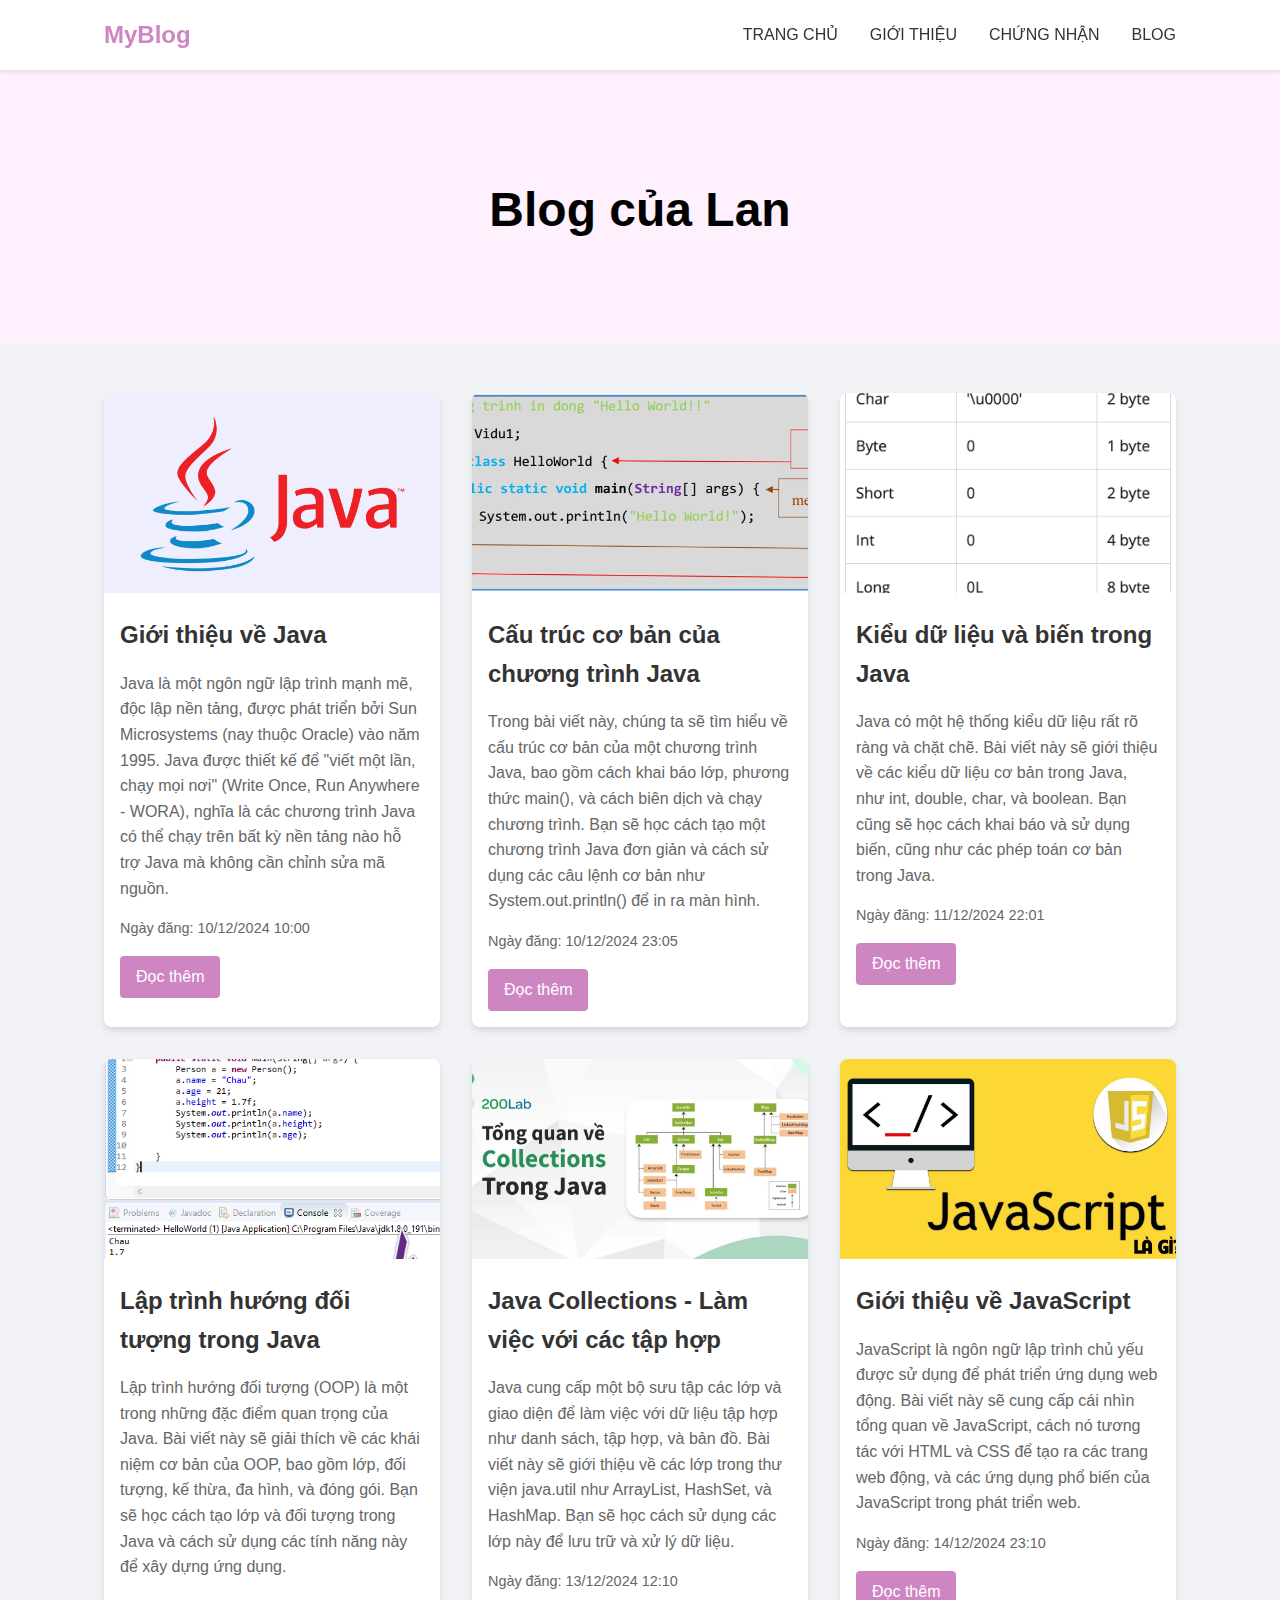
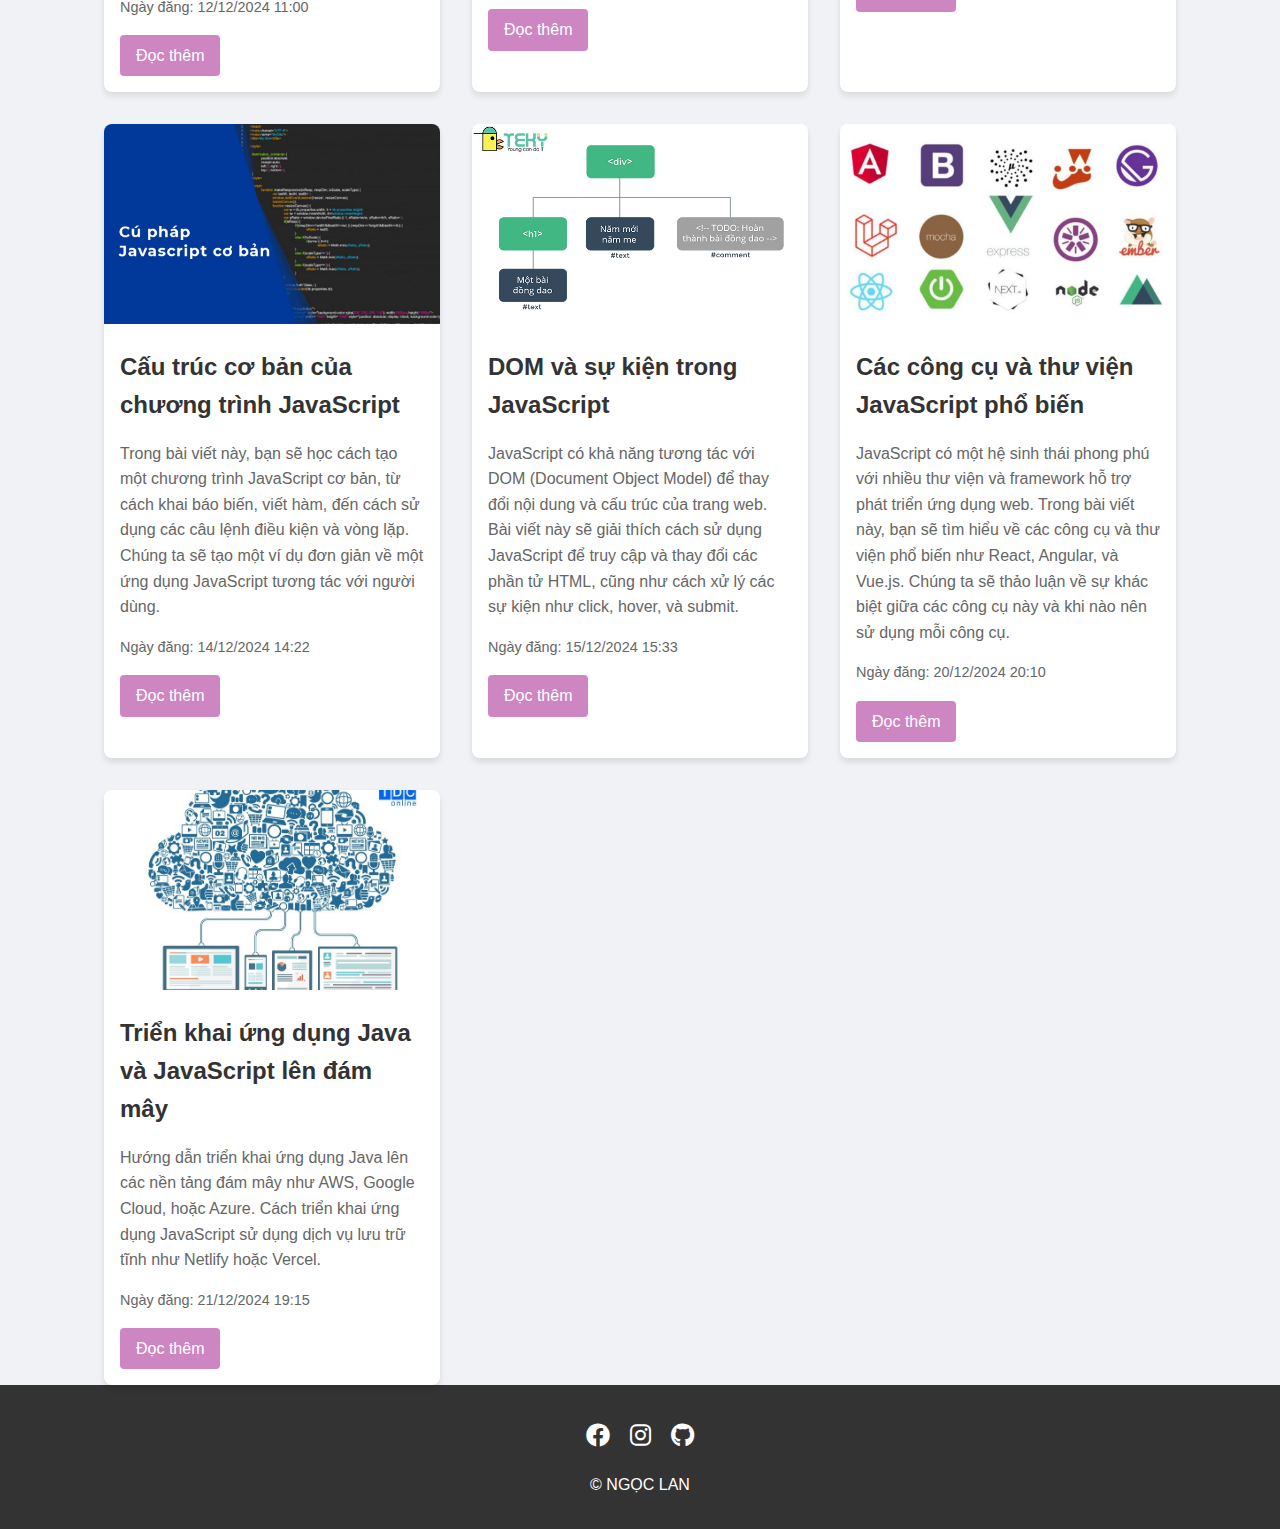
<file: blog.html>
<!DOCTYPE html>
<html lang="vi">
<head>
    <meta charset="UTF-8">
    <meta name="viewport" content="width=device-width, initial-scale=1.0">
    <meta name="description" content="Blog chia sẻ kiến thức và kinh nghiệm về lập trình của Võ Hồng Phát.">
    <meta name="keywords" content="Blog lập trình, HTML, CSS, JavaScript, React, Node.js, Git, TypeScript, Responsive Design">
    <title>NGỌC LAN - BLOG</title>
    <link rel="stylesheet" href="./style.css">
    <link rel="stylesheet" href="https://cdnjs.cloudflare.com/ajax/libs/font-awesome/6.0.0-beta3/css/all.min.css">
</head>
<body>
    <header>
        <nav>
            <div class="logo">MyBlog</div>
            <ul>
                <li><a href="index.html">TRANG CHỦ</a></li>
                <li><a href="#about">GIỚI THIỆU</a></li>
                <li><a href="#courses">CHỨNG NHẬN</a></li>
                <li><a href="blog.html">BLOG</a></li>
            </ul>
        </nav>
        
    </header>
    

    <main>
         
        <section class="blog-hero">
            <h1>Blog của Lan</h1>
        </section>
 <!-- Bài viết1-->
        <section class="blog-posts">
            <article class="blog-post">
                <img src="./img/blob-1600511467219@1280x720.jpg" alt="JavaScript Cơ Bản">
                <h2>Giới thiệu về Java</h2>
                <p>Java là một ngôn ngữ lập trình mạnh mẽ, độc lập nền tảng, được phát triển bởi Sun Microsystems (nay thuộc Oracle) vào năm 1995. Java được thiết kế để "viết một lần, chạy mọi nơi" (Write Once, Run Anywhere - WORA), nghĩa là các chương trình Java có thể chạy trên bất kỳ nền tảng nào hỗ trợ Java mà không cần chỉnh sửa mã nguồn.</p>
                <span class="post-date">Ngày đăng: <time datetime="2024-12-31T10:00">10/12/2024 10:00</time></span>

                <a href="gioithieujava_page.html" class="read-more">Đọc thêm</a>
               

            </article>
             <!-- Bài viết2-->

            <article class="blog-post">
                <img src="./img/mot-chuong-trinh-viet-bang-java.jpg" alt="React.js">
                <h2>Cấu trúc cơ bản của chương trình Java</h2>
                <p>Trong bài viết này, chúng ta sẽ tìm hiểu về cấu trúc cơ bản của một chương trình Java, bao gồm cách khai báo lớp, phương thức main(), và cách biên dịch và chạy chương trình. Bạn sẽ học cách tạo một chương trình Java đơn giản và cách sử dụng các câu lệnh cơ bản như System.out.println() để in ra màn hình.</p>
                <span class="post-date">Ngày đăng: <time datetime="2024-12-31T10:00">10/12/2024 23:05</time></span>

                <a href="cautruccoban_page.html" class="read-more">Đọc thêm</a>
            </article>
             <!-- Bài viết3-->

            <article class="blog-post">
                <img src="./img/Ảnh màn hình 2024-12-18 lúc 21.46.31.png" alt="CSS Flexbox">
                <h2>Kiểu dữ liệu và biến trong Java</h2>
                <p>Java có một hệ thống kiểu dữ liệu rất rõ ràng và chặt chẽ. Bài viết này sẽ giới thiệu về các kiểu dữ liệu cơ bản trong Java, như int, double, char, và boolean. Bạn cũng sẽ học cách khai báo và sử dụng biến, cũng như các phép toán cơ bản trong Java.</p>
                <span class="post-date">Ngày đăng: <time datetime="2024-12-31T10:00">11/12/2024 22:01</time></span>

                <a href="kieudl.html" class="read-more">Đọc thêm</a>
            </article>
             <!-- Bài viết4-->

            <article class="blog-post">
                <img src="./img/5_Lập trình hướng đối tượng trong Java_Howkteam_com.png" alt="Node.js">
                <h2>Lập trình hướng đối tượng trong Java</h2>
                <p>Lập trình hướng đối tượng (OOP) là một trong những đặc điểm quan trọng của Java. Bài viết này sẽ giải thích về các khái niệm cơ bản của OOP, bao gồm lớp, đối tượng, kế thừa, đa hình, và đóng gói. Bạn sẽ học cách tạo lớp và đối tượng trong Java và cách sử dụng các tính năng này để xây dựng ứng dụng.</p>
                <span class="post-date">Ngày đăng: <time datetime="2024-12-31T10:00">12/12/2024 11:00</time></span>

                <a href="lthdt_page.html" class="read-more">Đọc thêm</a>
            </article>
             <!-- Bài viết5-->

            <article class="blog-post">
                <img src="./img/Blog5.webp" alt="Git">
                <h2>Java Collections - Làm việc với các tập hợp</h2>
                <p>Java cung cấp một bộ sưu tập các lớp và giao diện để làm việc với dữ liệu tập hợp như danh sách, tập hợp, và bản đồ. Bài viết này sẽ giới thiệu về các lớp trong thư viện java.util như ArrayList, HashSet, và HashMap. Bạn sẽ học cách sử dụng các lớp này để lưu trữ và xử lý dữ liệu.</p>
                <span class="post-date">Ngày đăng: <time datetime="2024-12-31T10:00">13/12/2024 12:10</time></span>

                <a href="javacolecc_page.html" class="read-more">Đọc thêm</a>
            </article>
             <!-- Bài viết6-->

            <article class="blog-post">
                <img src="./img/Java-Script-4.jpg" alt="TypeScript">
                <h2>Giới thiệu về JavaScript</h2>
                <p>JavaScript là ngôn ngữ lập trình chủ yếu được sử dụng để phát triển ứng dụng web động. Bài viết này sẽ cung cấp cái nhìn tổng quan về JavaScript, cách nó tương tác với HTML và CSS để tạo ra các trang web động, và các ứng dụng phổ biến của JavaScript trong phát triển web.</p>
                <span class="post-date">Ngày đăng: <time datetime="2024-12-31T10:00">14/12/2024 23:10</time></span>

                <a href="javscrip_page.html" class="read-more">Đọc thêm</a>
            </article>
             <!-- Bài viết7-->

            <article class="blog-post">
                <img src="./img/cu-phap-javascript-co-ban.webp" alt="Responsive Design">
                <h2>Cấu trúc cơ bản của chương trình JavaScript</h2>
                <p>Trong bài viết này, bạn sẽ học cách tạo một chương trình JavaScript cơ bản, từ cách khai báo biến, viết hàm, đến cách sử dụng các câu lệnh điều kiện và vòng lặp. Chúng ta sẽ tạo một ví dụ đơn giản về một ứng dụng JavaScript tương tác với người dùng.</p>
                <span class="post-date">Ngày đăng: <time datetime="2024-12-31T10:00">14/12/2024 14:22</time></span>

                <a href="ctcb_javascrip_page.html" class="read-more">Đọc thêm</a>
            </article>
             <!-- Bài viết8-->

            <article class="blog-post">
                <img src="./img/cau-truc-ben-trong-javascript.jpg" alt="Web Performance">
                <h2>DOM và sự kiện trong JavaScript</h2>
                <p>JavaScript có khả năng tương tác với DOM (Document Object Model) để thay đổi nội dung và cấu trúc của trang web. Bài viết này sẽ giải thích cách sử dụng JavaScript để truy cập và thay đổi các phần tử HTML, cũng như cách xử lý các sự kiện như click, hover, và submit.</p>
                <span class="post-date">Ngày đăng: <time datetime="2024-12-31T10:00">15/12/2024 15:33</time></span>

                <a href="dom_page.html" class="read-more">Đọc thêm</a>
            </article>
             <!-- Bài viết9-->

            <article class="blog-post">
                <img src="./img/2024_2_1_638424203547654643_javascript-framework.jpg" alt="Web Security">
                <h2>Các công cụ và thư viện JavaScript phổ biến</h2>
                <p>JavaScript có một hệ sinh thái phong phú với nhiều thư viện và framework hỗ trợ phát triển ứng dụng web. Trong bài viết này, bạn sẽ tìm hiểu về các công cụ và thư viện phổ biến như React, Angular, và Vue.js. Chúng ta sẽ thảo luận về sự khác biệt giữa các công cụ này và khi nào nên sử dụng mỗi công cụ.</p>
                <span class="post-date">Ngày đăng: <time datetime="2024-12-31T10:00">20/12/2024 20:10</time></span>

                <a href="congcuvathuvien.html" class="read-more">Đọc thêm</a>
            </article>
             <!-- Bài viết10-->

            <article class="blog-post">
                <img src="./img/dammay.jpeg" alt="JavaScript Cơ Bản">
                <h2>Triển khai ứng dụng Java và JavaScript lên đám mây</h2>
                <p>Hướng dẫn triển khai ứng dụng Java lên các nền tảng đám mây như AWS, Google Cloud, hoặc Azure. Cách triển khai ứng dụng JavaScript sử dụng dịch vụ lưu trữ tĩnh như Netlify hoặc Vercel.</p>
                <span class="post-date">Ngày đăng: <time datetime="2024-12-31T10:00">21/12/2024 19:15</time></span>

                <a href="ungdung_page.html" class="read-more">Đọc thêm</a>
            </article>
           
        </section>
    </main>

    <footer>
        <div class="social-links">
            <a href="https://www.facebook.com/share/1MXTkwxeTt/?mibextid=wwXIfr/" target="_blank"><i class="fab fa-facebook"></i></a>
            <a href="https://www.instagram.com/ngoclllann?igsh=aGhtMjh5ZG91dzF4/" target="_blank"><i class="fab fa-instagram"></i></a>
            <a href="https://github.com/ngocllan" target="_blank"><i class="fab fa-github"></i></a>
        </div>
        <p>&copy; NGỌC LAN</p>
    </footer>
</file>
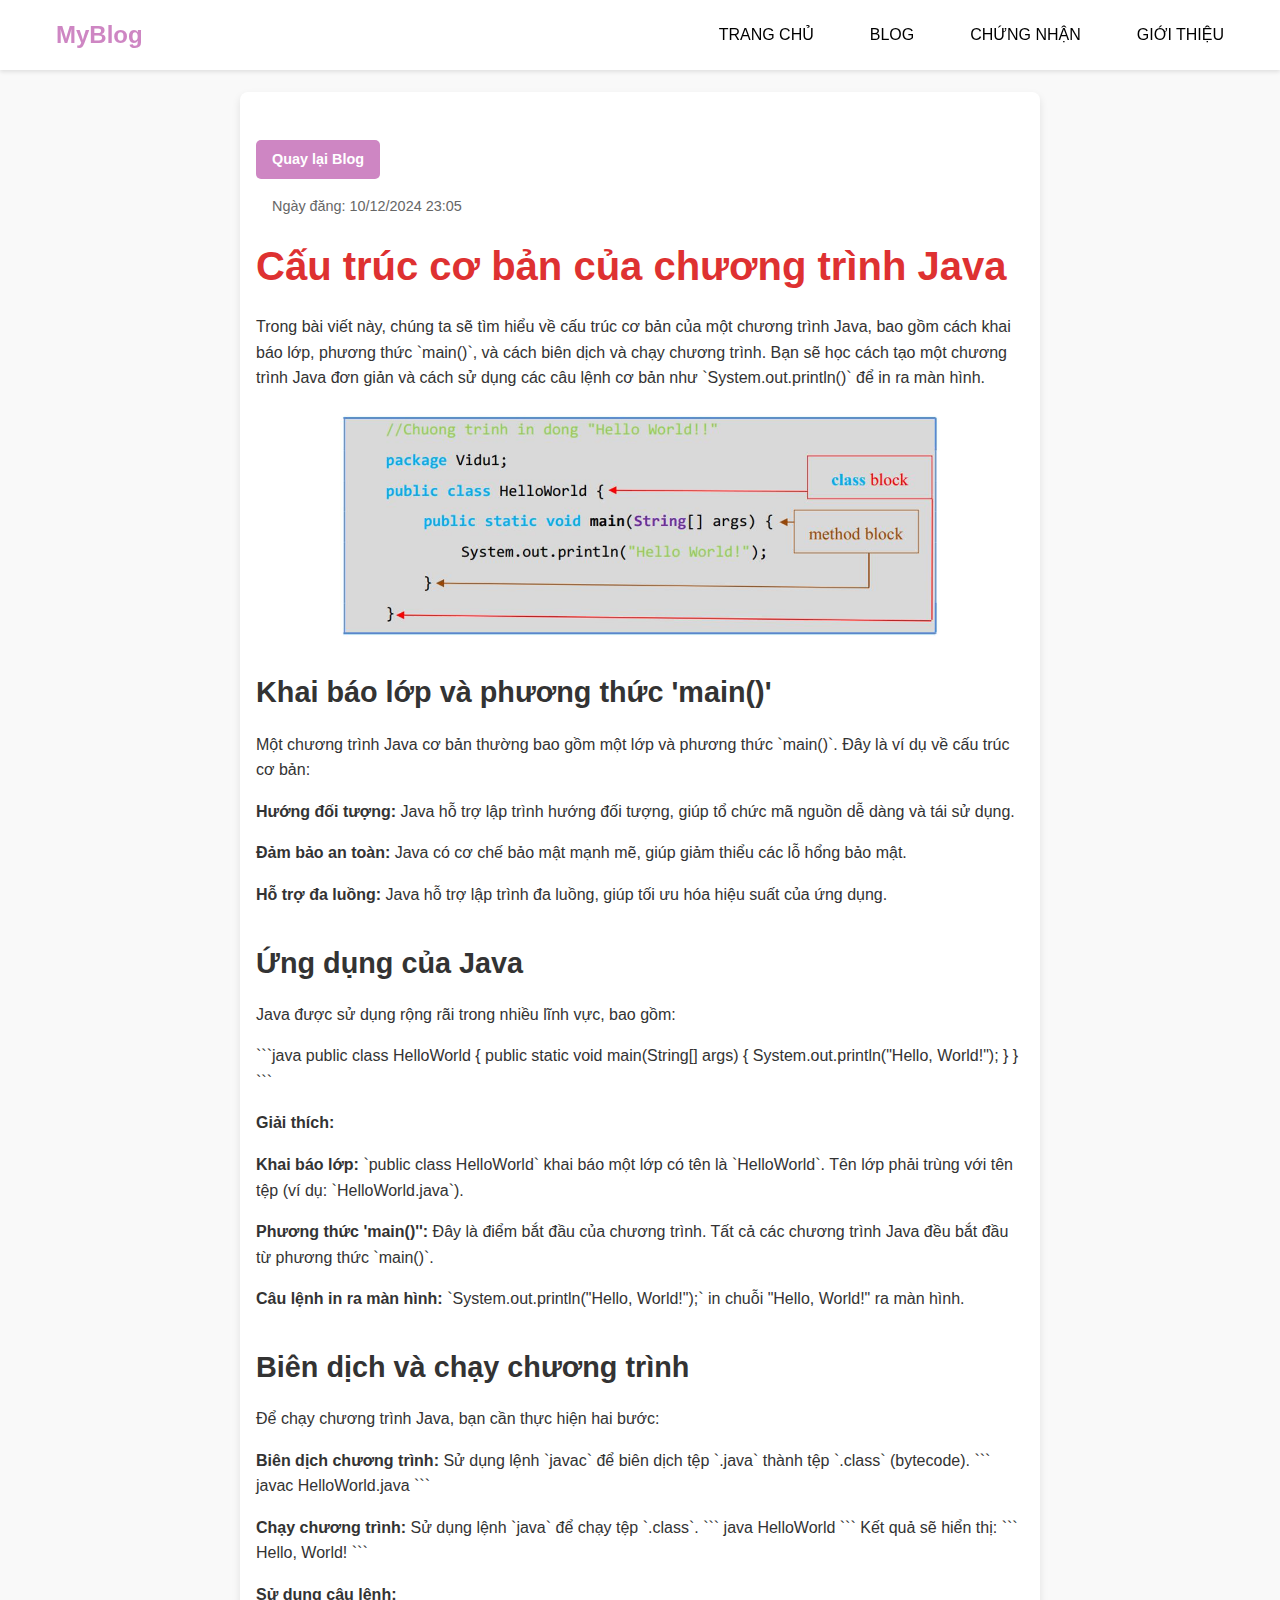
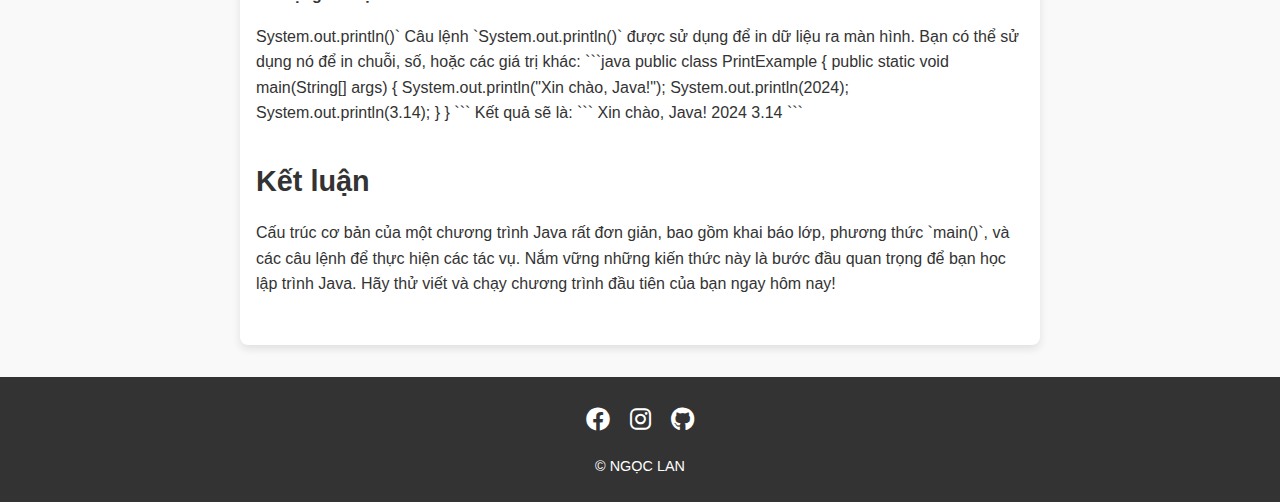
<file: cautruccoban_page.html>
<!DOCTYPE html>
<html lang="vi">
<head>
    <meta charset="UTF-8">
    <meta name="viewport" content="width=device-width, initial-scale=1.0">
    <meta name="description" content="Giới thiệu về Java và các ứng dụng của nó trong phát triển phần mềm.">
    <meta name="keywords" content="Java, lập trình, ngôn ngữ lập trình, ứng dụng phần mềm">
    <title>Giới thiệu về Java - Bài viết chi tiết</title>
    <link rel="stylesheet" href="./style.css">
    <link rel="stylesheet" href="https://cdnjs.cloudflare.com/ajax/libs/font-awesome/6.0.0-beta3/css/all.min.css">
    <style>
        body {
            font-family: Arial, sans-serif;
            line-height: 1.6;
            margin: 0;
            padding: 0;
            background-color: #f9f9f9;
            color: #333;
        }

        header {
            background-color: #ffffff;
            padding: 1rem 0;
        }

        header nav {
            display: flex;
            justify-content: space-between;
            align-items: center;
            max-width: 1200px;
            margin: 0 auto;
            padding: 0 1rem;
        }

        .logo {
            font-size: 1.5rem;
            font-weight: bold;
        }

        nav ul {
            list-style: none;
            display: flex;
            gap: 1.5rem;
        }

        nav ul li a {
            color: rgb(0, 0, 0);
            text-decoration: none;
            font-weight: 500;
        }

        nav ul li a:hover {
            text-decoration: underline;
        }

        .blog-post-detail {
            padding: 2rem 1rem;
            background-color: white;
            box-shadow: 0 4px 8px rgba(0, 0, 0, 0.1);
            max-width: 800px;
            margin: 2rem auto;
            border-radius: 8px;
        }

        .blog-post-detail h1 {
            font-size: 2.5rem;
            color: #de3131;
            margin-bottom: 1rem;
        }

        .post-image {
            width: 100%;
            max-width: 600px;
            margin: 1.5rem auto;
            display: block;
            border-radius: 8px;
        }

        .blog-post-detail p {
            margin: 1rem 0;
        }

        .blog-post-detail h2 {
            color: #333;
            margin-top: 2rem;
            font-size: 1.8rem;
        }

        .blog-post-detail ul,
        .blog-post-detail ol {
            margin: 1rem 0;
            padding-left: 1.5rem;
        }

        .blog-post-detail ul li,
        .blog-post-detail ol li {
            margin-bottom: 0.5rem;
        }

        .back-to-blog {
            display: inline-block;
            margin: 1rem 0;
            padding: 0.5rem 1rem;
            background-color:  #ce86c3;
            color: white;
            text-decoration: none;
            border-radius: 5px;
            font-weight: bold;
            font-size: 0.9rem;
            transition: background-color 0.3s ease;
        }

        .back-to-blog:hover {
            background-color:  #ce86c3;
        }

        footer {
            background-color: #333;
            color: white;
            text-align: center;
            padding: 1.5rem 0;
            margin-top: 2rem;
        }

        .social-links a {
            margin: 0 0.5rem;
            color: white;
            font-size: 1.5rem;
            text-decoration: none;
        }

        .social-links a:hover {
            color:  #ce86c3;
        }

        footer p {
            margin-top: 1rem;
            font-size: 0.9rem;
        }
    </style>
</head>
<body>
    <header>
        <nav>
            <div class="logo">MyBlog</div>
            <ul>
                <li><a href="index.html">TRANG CHỦ</a></li>
                <li><a href="blog.html">BLOG</a></li>
                <li><a href="#courses">CHỨNG NHẬN</a></li>

                <li><a href="#about">GIỚI THIỆU</a></li>
            </ul>
        </nav>
    </header>

    <main>
        <section class="blog-post-detail">
            <article>
                <a href="blog.html" class="back-to-blog">Quay lại Blog</a>
                <span class="post-date">Ngày đăng: <time datetime="2024-12-31T10:00">10/12/2024 23:05</time></span>

                <h1>Cấu trúc cơ bản của chương trình Java</h1>

                <p>Trong bài viết này, chúng ta sẽ tìm hiểu về cấu trúc cơ bản của một chương trình Java, bao gồm cách khai báo lớp, phương thức `main()`, và cách biên dịch và chạy chương trình. Bạn sẽ học cách tạo một chương trình Java đơn giản và cách sử dụng các câu lệnh cơ bản như `System.out.println()` để in ra màn hình.</p>
                <img src="/img/mot-chuong-trinh-viet-bang-java.jpg" alt="JavaScript Cơ Bản" class="post-image">

                <h2>Khai báo lớp và phương thức 'main()'</h2>
                <p>Một chương trình Java cơ bản thường bao gồm một lớp và phương thức `main()`. Đây là ví dụ về cấu trúc cơ bản:</p>
                <p><strong>Hướng đối tượng:</strong>  Java hỗ trợ lập trình hướng đối tượng, giúp tổ chức mã nguồn dễ dàng và tái sử dụng.</p>
                <p><strong>Đảm bảo an toàn:</strong>  Java có cơ chế bảo mật mạnh mẽ, giúp giảm thiểu các lỗ hổng bảo mật.</p>
                <p><strong>Hỗ trợ đa luồng:</strong>  Java hỗ trợ lập trình đa luồng, giúp tối ưu hóa hiệu suất của ứng dụng.</p>
                <h2>Ứng dụng của Java</h2>
                <p>Java được sử dụng rộng rãi trong nhiều lĩnh vực, bao gồm:</p>
                <p>```java
                    public class HelloWorld {
                        public static void main(String[] args) {
                            System.out.println("Hello, World!");
                        }
                    }
                    ```</p>
                <p><strong>Giải thích:</strong></p>
                <p><strong>Khai báo lớp:</strong> `public class HelloWorld` khai báo một lớp có tên là `HelloWorld`. Tên lớp phải trùng với tên tệp (ví dụ: `HelloWorld.java`).</p>
                <p><strong>Phương thức 'main()'':</strong> Đây là điểm bắt đầu của chương trình. Tất cả các chương trình Java đều bắt đầu từ phương thức `main()`.</p>
                <p><strong>Câu lệnh in ra màn hình:</strong> `System.out.println("Hello, World!");` in chuỗi "Hello, World!" ra màn hình.</p>
                <h2>Biên dịch và chạy chương trình</h2>
                <p>Để chạy chương trình Java, bạn cần thực hiện hai bước:</p>
                <p><strong>Biên dịch chương trình:</strong>  Sử dụng lệnh `javac` để biên dịch tệp `.java` thành tệp `.class` (bytecode).
                    ```
                    javac HelloWorld.java
                    ```</p>
                    <p><strong>Chạy chương trình:</strong>  Sử dụng lệnh `java` để chạy tệp `.class`.
                        ```
                        java HelloWorld
                        ```
                     
                     Kết quả sẽ hiển thị:
                     ```
                     Hello, World!
                        ```</p>
                        <p><strong>Sử dụng câu lệnh:</strong>  </p>
                        System.out.println()`

                        Câu lệnh `System.out.println()` được sử dụng để in dữ liệu ra màn hình. Bạn có thể sử dụng nó để in chuỗi, số, hoặc các giá trị khác:
                        
                        ```java
                        public class PrintExample {
                            public static void main(String[] args) {
                                System.out.println("Xin chào, Java!");
                                System.out.println(2024);
                                System.out.println(3.14);
                            }
                        }
                        ```
                        
                        Kết quả sẽ là:
                        ```
                        Xin chào, Java!
                        2024
                        3.14
                        ```
                <h2>Kết luận</h2>
                <p>Cấu trúc cơ bản của một chương trình Java rất đơn giản, bao gồm khai báo lớp, phương thức `main()`, và các câu lệnh để thực hiện các tác vụ. Nắm vững những kiến thức này là bước đầu quan trọng để bạn học lập trình Java. Hãy thử viết và chạy chương trình đầu tiên của bạn ngay hôm nay!</p>




            </article>
        </section>
    </main>

    <footer>
        <div class="social-links">
            <a href="https://www.facebook.com/share/1MXTkwxeTt/?mibextid=wwXIfr/" target="_blank"><i class="fab fa-facebook"></i></a>
            <a href="https://www.instagram.com/ngoclllann?igsh=aGhtMjh5ZG91dzF4/" target="_blank"><i class="fab fa-instagram"></i></a>
            <a href="https://github.com/ngocllan" target="_blank"><i class="fab fa-github"></i></a>
        </div>
        <p>&copy; NGỌC LAN</p>
    </footer>
</body>
</html>
</file>
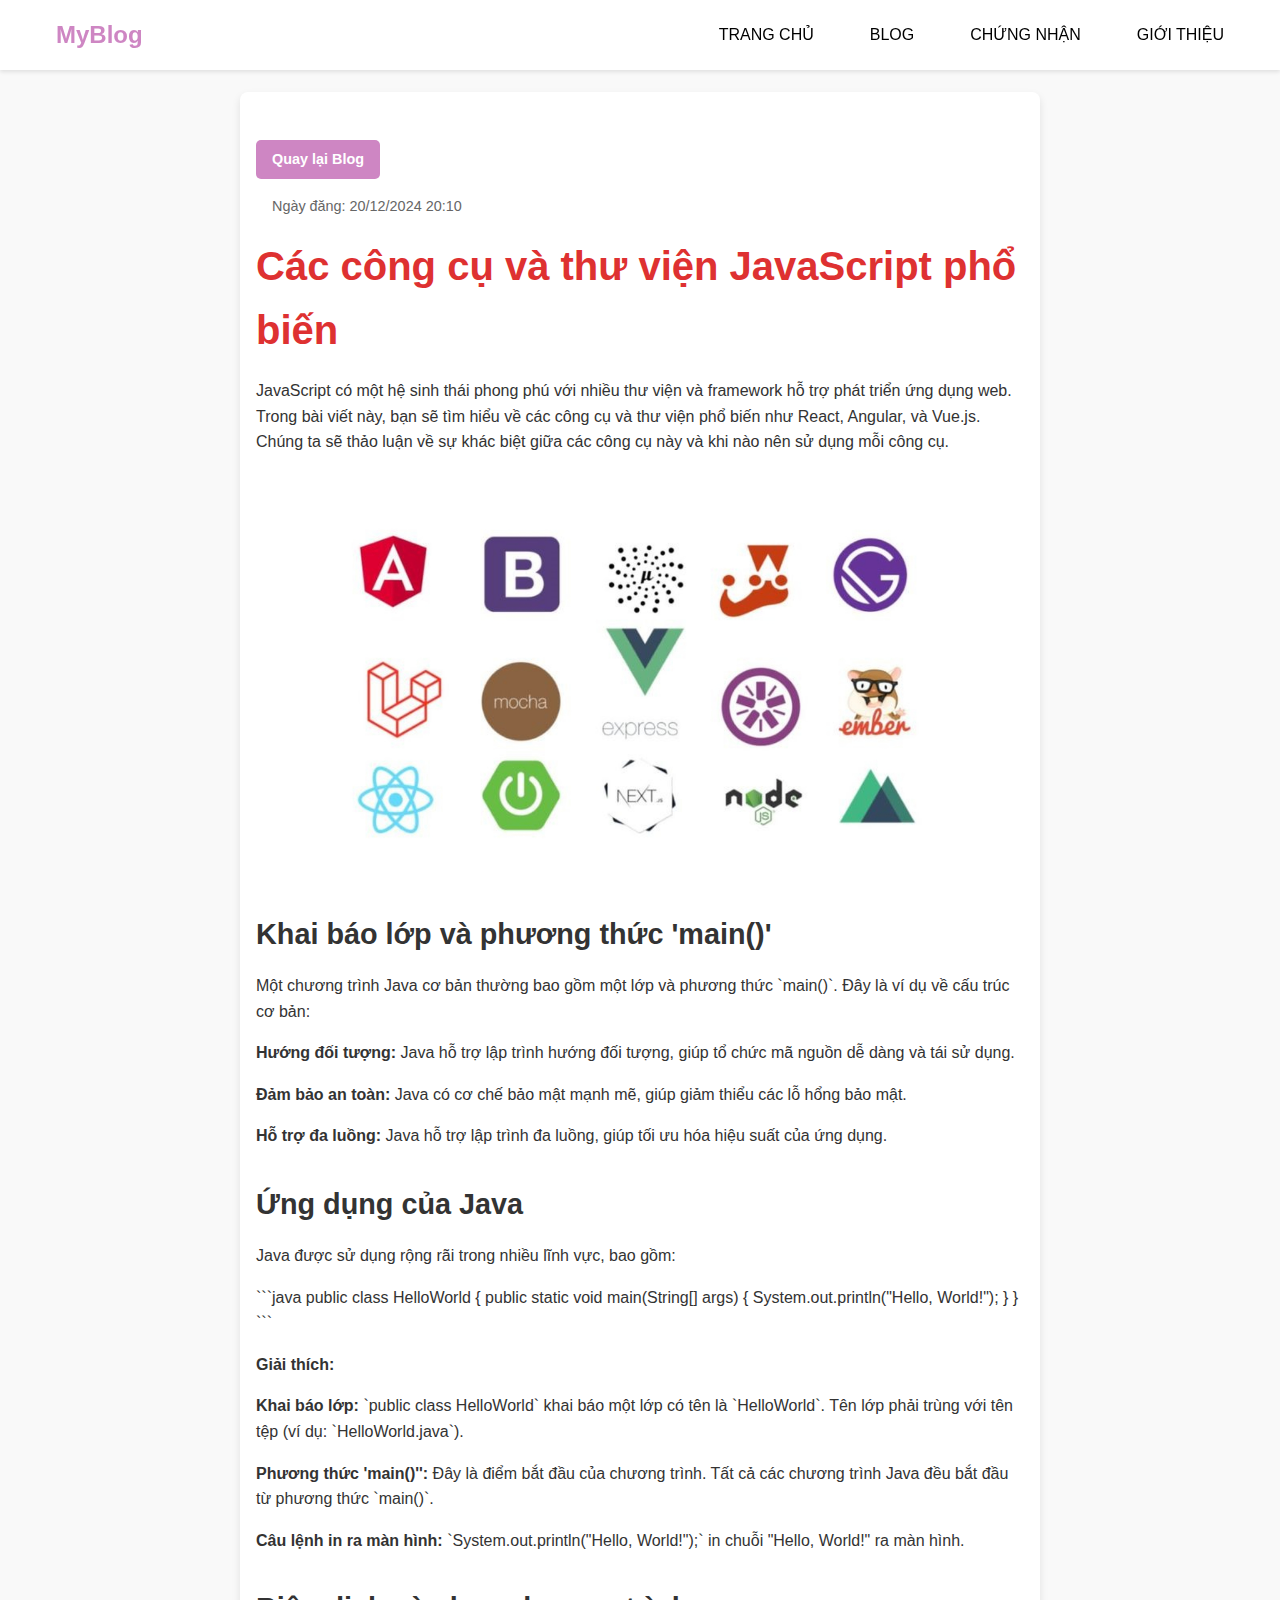
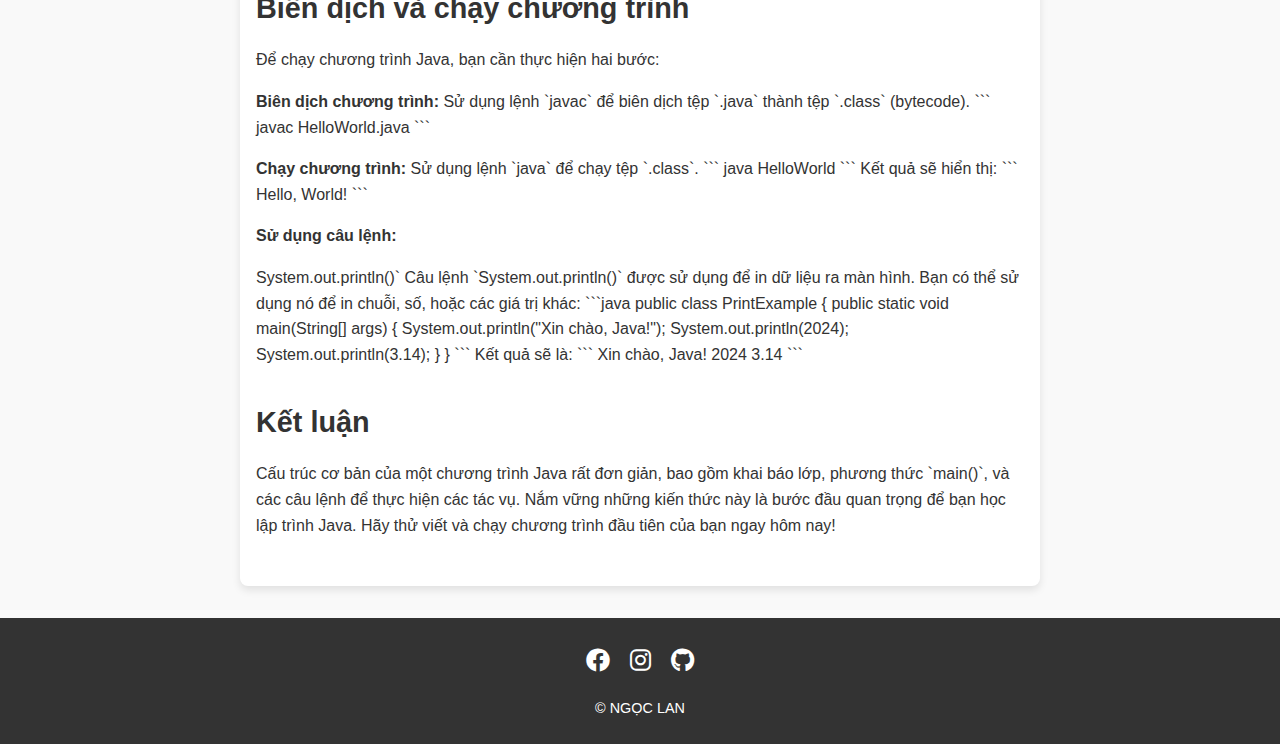
<file: congcuvathuvien.html>
<!DOCTYPE html>
<html lang="vi">
<head>
    <meta charset="UTF-8">
    <meta name="viewport" content="width=device-width, initial-scale=1.0">
    <meta name="description" content="Giới thiệu về Java và các ứng dụng của nó trong phát triển phần mềm.">
    <meta name="keywords" content="Java, lập trình, ngôn ngữ lập trình, ứng dụng phần mềm">
    <title>Giới thiệu về Java - Bài viết chi tiết</title>
    <link rel="stylesheet" href="./style.css">
    <link rel="stylesheet" href="https://cdnjs.cloudflare.com/ajax/libs/font-awesome/6.0.0-beta3/css/all.min.css">
    <style>
        body {
            font-family: Arial, sans-serif;
            line-height: 1.6;
            margin: 0;
            padding: 0;
            background-color: #f9f9f9;
            color: #333;
        }

        header {
            background-color: #ffffff;
            padding: 1rem 0;
        }

        header nav {
            display: flex;
            justify-content: space-between;
            align-items: center;
            max-width: 1200px;
            margin: 0 auto;
            padding: 0 1rem;
        }

        .logo {
            font-size: 1.5rem;
            font-weight: bold;
        }

        nav ul {
            list-style: none;
            display: flex;
            gap: 1.5rem;
        }

        nav ul li a {
            color: rgb(0, 0, 0);
            text-decoration: none;
            font-weight: 500;
        }

        nav ul li a:hover {
            text-decoration: underline;
        }

        .blog-post-detail {
            padding: 2rem 1rem;
            background-color: white;
            box-shadow: 0 4px 8px rgba(0, 0, 0, 0.1);
            max-width: 800px;
            margin: 2rem auto;
            border-radius: 8px;
        }

        .blog-post-detail h1 {
            font-size: 2.5rem;
            color: #de3131;
            margin-bottom: 1rem;
        }

        .post-image {
            width: 100%;
            max-width: 600px;
            margin: 1.5rem auto;
            display: block;
            border-radius: 8px;
        }

        .blog-post-detail p {
            margin: 1rem 0;
        }

        .blog-post-detail h2 {
            color: #333;
            margin-top: 2rem;
            font-size: 1.8rem;
        }

        .blog-post-detail ul,
        .blog-post-detail ol {
            margin: 1rem 0;
            padding-left: 1.5rem;
        }

        .blog-post-detail ul li,
        .blog-post-detail ol li {
            margin-bottom: 0.5rem;
        }

        .back-to-blog {
            display: inline-block;
            margin: 1rem 0;
            padding: 0.5rem 1rem;
            background-color: #ce86c3;
            color: white;
            text-decoration: none;
            border-radius: 5px;
            font-weight: bold;
            font-size: 0.9rem;
            transition: background-color 0.3s ease;
        }

        .back-to-blog:hover {
            background-color:  #ce86c3;
        }

        footer {
            background-color: #333;
            color: white;
            text-align: center;
            padding: 1.5rem 0;
            margin-top: 2rem;
        }

        .social-links a {
            margin: 0 0.5rem;
            color: white;
            font-size: 1.5rem;
            text-decoration: none;
        }

        .social-links a:hover {
            color:  #ce86c3;
        }

        footer p {
            margin-top: 1rem;
            font-size: 0.9rem;
        }
    </style>
</head>
<body>
    <header>
        <nav>
            <div class="logo">MyBlog</div>
            <ul>
                <li><a href="index.html">TRANG CHỦ</a></li>
                <li><a href="blog.html">BLOG</a></li>
                <li><a href="#courses">CHỨNG NHẬN</a></li>

                <li><a href="#about">GIỚI THIỆU</a></li>
            </ul>
        </nav>
    </header>

    <main>
        <section class="blog-post-detail">
            <article>
                <a href="blog.html" class="back-to-blog">Quay lại Blog</a>
                <span class="post-date">Ngày đăng: <time datetime="2024-12-31T10:00">20/12/2024 20:10</time></span>

                <h1>Các công cụ và thư viện JavaScript phổ biến</h1>

                <p>JavaScript có một hệ sinh thái phong phú với nhiều thư viện và framework hỗ trợ phát triển ứng dụng web. Trong bài viết này, bạn sẽ tìm hiểu về các công cụ và thư viện phổ biến như React, Angular, và Vue.js. Chúng ta sẽ thảo luận về sự khác biệt giữa các công cụ này và khi nào nên sử dụng mỗi công cụ.</p>
                <img src="/img/2024_2_1_638424203547654643_javascript-framework.jpg" alt="JavaScript Cơ Bản" class="post-image">

                <h2>Khai báo lớp và phương thức 'main()'</h2>
                <p>Một chương trình Java cơ bản thường bao gồm một lớp và phương thức `main()`. Đây là ví dụ về cấu trúc cơ bản:</p>
                <p><strong>Hướng đối tượng:</strong>  Java hỗ trợ lập trình hướng đối tượng, giúp tổ chức mã nguồn dễ dàng và tái sử dụng.</p>
                <p><strong>Đảm bảo an toàn:</strong>  Java có cơ chế bảo mật mạnh mẽ, giúp giảm thiểu các lỗ hổng bảo mật.</p>
                <p><strong>Hỗ trợ đa luồng:</strong>  Java hỗ trợ lập trình đa luồng, giúp tối ưu hóa hiệu suất của ứng dụng.</p>
                <h2>Ứng dụng của Java</h2>
                <p>Java được sử dụng rộng rãi trong nhiều lĩnh vực, bao gồm:</p>
                <p>```java
                    public class HelloWorld {
                        public static void main(String[] args) {
                            System.out.println("Hello, World!");
                        }
                    }
                    ```</p>
                <p><strong>Giải thích:</strong></p>
                <p><strong>Khai báo lớp:</strong> `public class HelloWorld` khai báo một lớp có tên là `HelloWorld`. Tên lớp phải trùng với tên tệp (ví dụ: `HelloWorld.java`).</p>
                <p><strong>Phương thức 'main()'':</strong> Đây là điểm bắt đầu của chương trình. Tất cả các chương trình Java đều bắt đầu từ phương thức `main()`.</p>
                <p><strong>Câu lệnh in ra màn hình:</strong> `System.out.println("Hello, World!");` in chuỗi "Hello, World!" ra màn hình.</p>
                <h2>Biên dịch và chạy chương trình</h2>
                <p>Để chạy chương trình Java, bạn cần thực hiện hai bước:</p>
                <p><strong>Biên dịch chương trình:</strong>  Sử dụng lệnh `javac` để biên dịch tệp `.java` thành tệp `.class` (bytecode).
                    ```
                    javac HelloWorld.java
                    ```</p>
                    <p><strong>Chạy chương trình:</strong>  Sử dụng lệnh `java` để chạy tệp `.class`.
                        ```
                        java HelloWorld
                        ```
                     
                     Kết quả sẽ hiển thị:
                     ```
                     Hello, World!
                        ```</p>
                        <p><strong>Sử dụng câu lệnh:</strong>  </p>
                        System.out.println()`

                        Câu lệnh `System.out.println()` được sử dụng để in dữ liệu ra màn hình. Bạn có thể sử dụng nó để in chuỗi, số, hoặc các giá trị khác:
                        
                        ```java
                        public class PrintExample {
                            public static void main(String[] args) {
                                System.out.println("Xin chào, Java!");
                                System.out.println(2024);
                                System.out.println(3.14);
                            }
                        }
                        ```
                        
                        Kết quả sẽ là:
                        ```
                        Xin chào, Java!
                        2024
                        3.14
                        ```
                <h2>Kết luận</h2>
                <p>Cấu trúc cơ bản của một chương trình Java rất đơn giản, bao gồm khai báo lớp, phương thức `main()`, và các câu lệnh để thực hiện các tác vụ. Nắm vững những kiến thức này là bước đầu quan trọng để bạn học lập trình Java. Hãy thử viết và chạy chương trình đầu tiên của bạn ngay hôm nay!</p>




            </article>
        </section>
    </main>

    <footer>
        <div class="social-links">
            <a href="https://www.facebook.com/share/1MXTkwxeTt/?mibextid=wwXIfr/" target="_blank"><i class="fab fa-facebook"></i></a>
            <a href="https://www.instagram.com/ngoclllann?igsh=aGhtMjh5ZG91dzF4/" target="_blank"><i class="fab fa-instagram"></i></a>
            <a href="https://github.com/ngocllan" target="_blank"><i class="fab fa-github"></i></a>
        </div>
        <p>&copy; NGỌC LAN</p>
    </footer>
</body>
</html>
</file>
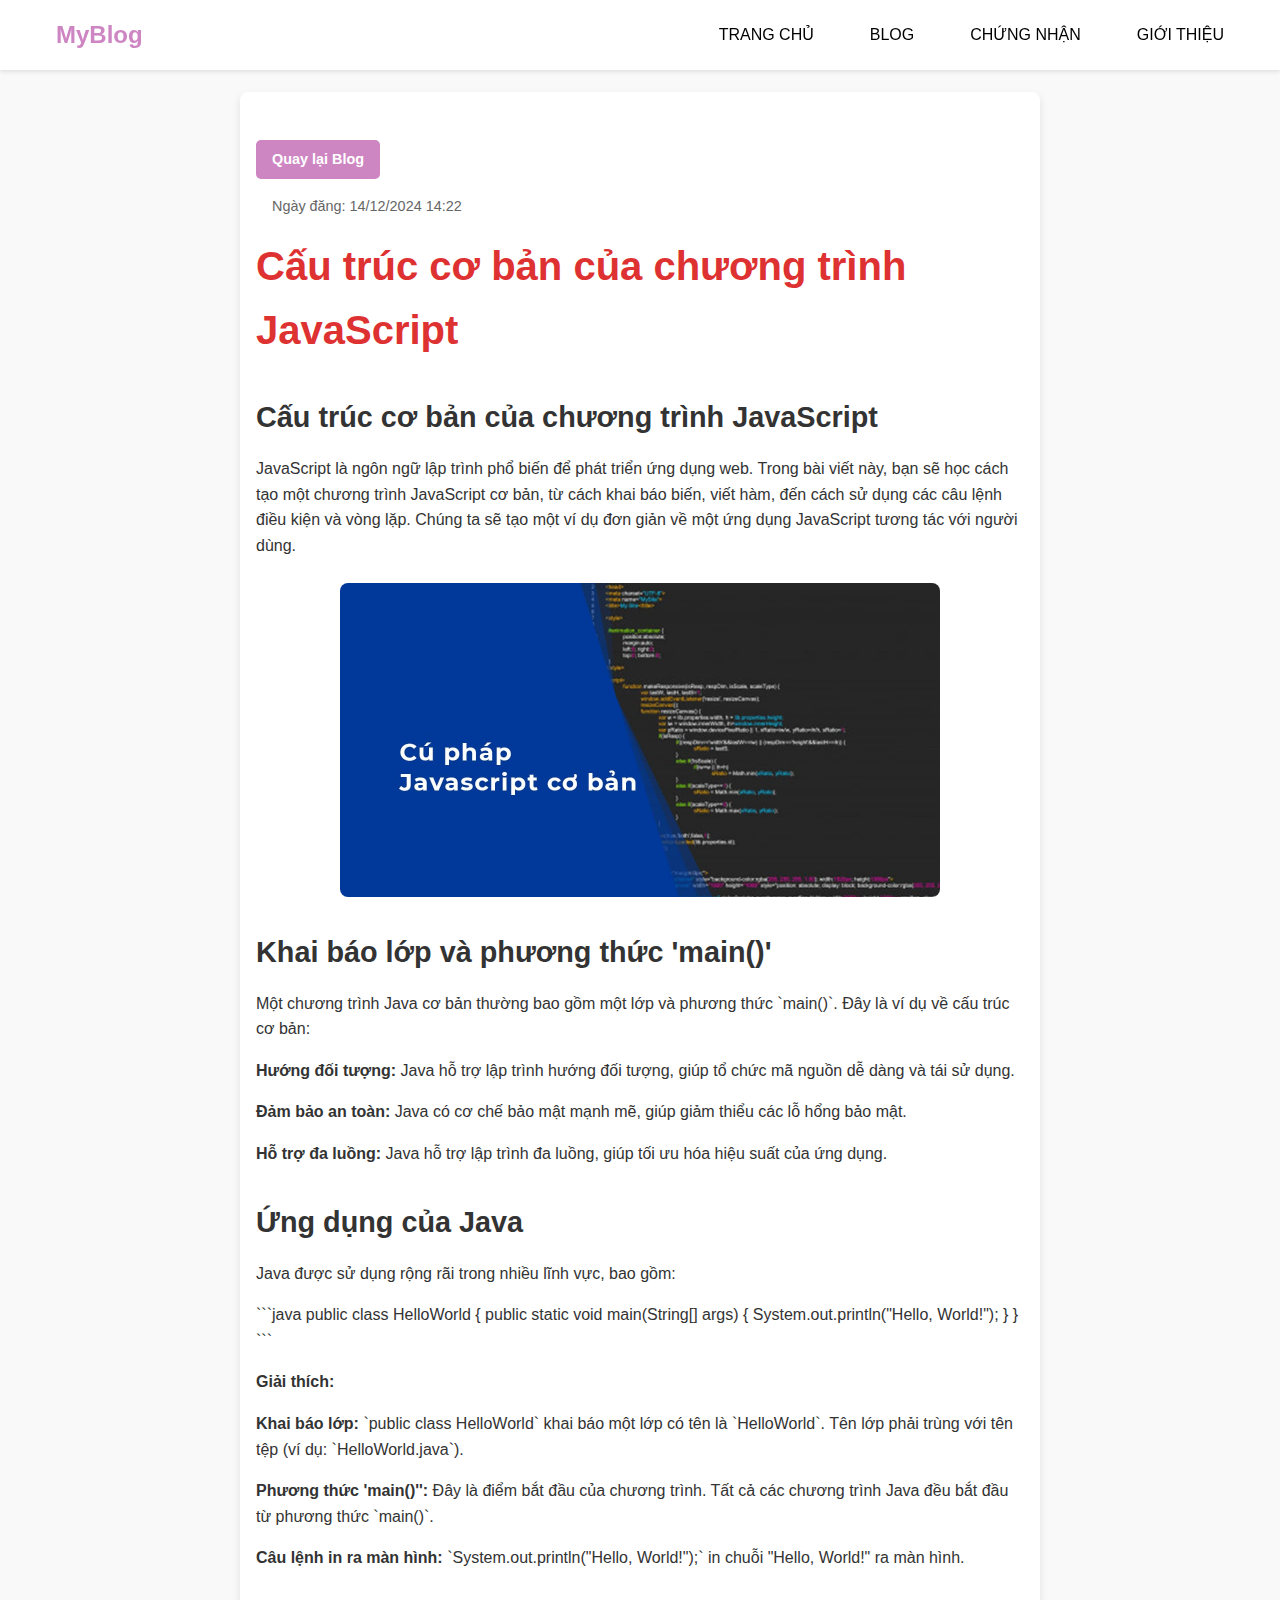
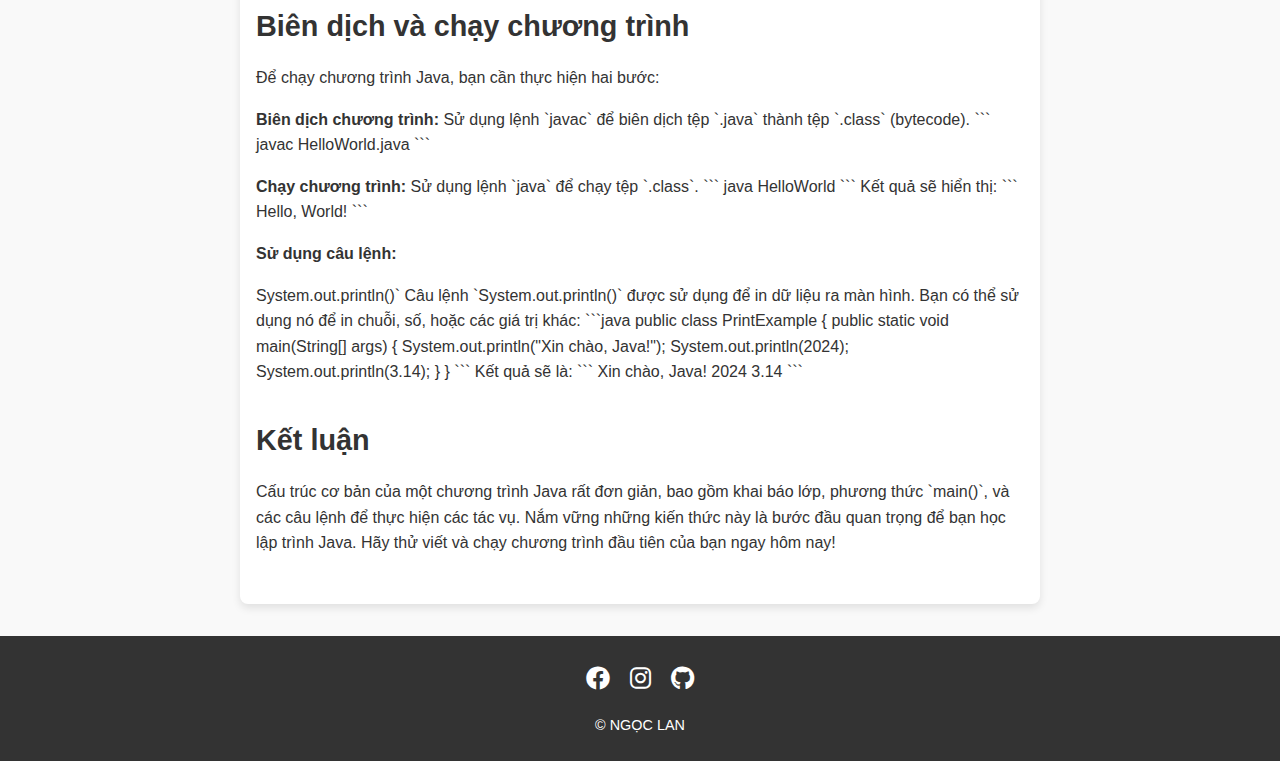
<file: ctcb_javascrip_page.html>
<!DOCTYPE html>
<html lang="vi">
<head>
    <meta charset="UTF-8">
    <meta name="viewport" content="width=device-width, initial-scale=1.0">
    <meta name="description" content="Giới thiệu về Java và các ứng dụng của nó trong phát triển phần mềm.">
    <meta name="keywords" content="Java, lập trình, ngôn ngữ lập trình, ứng dụng phần mềm">
    <title>Giới thiệu về Java - Bài viết chi tiết</title>
    <link rel="stylesheet" href="./style.css">
    <link rel="stylesheet" href="https://cdnjs.cloudflare.com/ajax/libs/font-awesome/6.0.0-beta3/css/all.min.css">
    <style>
        body {
            font-family: Arial, sans-serif;
            line-height: 1.6;
            margin: 0;
            padding: 0;
            background-color: #f9f9f9;
            color: #333;
        }

        header {
            background-color: #ffffff;
            padding: 1rem 0;
        }

        header nav {
            display: flex;
            justify-content: space-between;
            align-items: center;
            max-width: 1200px;
            margin: 0 auto;
            padding: 0 1rem;
        }

        .logo {
            font-size: 1.5rem;
            font-weight: bold;
        }

        nav ul {
            list-style: none;
            display: flex;
            gap: 1.5rem;
        }

        nav ul li a {
            color: rgb(0, 0, 0);
            text-decoration: none;
            font-weight: 500;
        }

        nav ul li a:hover {
            text-decoration: underline;
        }

        .blog-post-detail {
            padding: 2rem 1rem;
            background-color: white;
            box-shadow: 0 4px 8px rgba(0, 0, 0, 0.1);
            max-width: 800px;
            margin: 2rem auto;
            border-radius: 8px;
        }

        .blog-post-detail h1 {
            font-size: 2.5rem;
            color: #de3131;
            margin-bottom: 1rem;
        }

        .post-image {
            width: 100%;
            max-width: 600px;
            margin: 1.5rem auto;
            display: block;
            border-radius: 8px;
        }

        .blog-post-detail p {
            margin: 1rem 0;
        }

        .blog-post-detail h2 {
            color: #333;
            margin-top: 2rem;
            font-size: 1.8rem;
        }

        .blog-post-detail ul,
        .blog-post-detail ol {
            margin: 1rem 0;
            padding-left: 1.5rem;
        }

        .blog-post-detail ul li,
        .blog-post-detail ol li {
            margin-bottom: 0.5rem;
        }

        .back-to-blog {
            display: inline-block;
            margin: 1rem 0;
            padding: 0.5rem 1rem;
            background-color: #ce86c3;
            color: white;
            text-decoration: none;
            border-radius: 5px;
            font-weight: bold;
            font-size: 0.9rem;
            transition: background-color 0.3s ease;
        }

        .back-to-blog:hover {
            background-color: #ce86c3;
        }

        footer {
            background-color: #333;
            color: white;
            text-align: center;
            padding: 1.5rem 0;
            margin-top: 2rem;
        }

        .social-links a {
            margin: 0 0.5rem;
            color: white;
            font-size: 1.5rem;
            text-decoration: none;
        }

        .social-links a:hover {
            color:  #ce86c3;
        }

        footer p {
            margin-top: 1rem;
            font-size: 0.9rem;
        }
    </style>
</head>
<body>
    <header>
        <nav>
            <div class="logo">MyBlog</div>
            <ul>
                <li><a href="index.html">TRANG CHỦ</a></li>
                <li><a href="blog.html">BLOG</a></li>
                <li><a href="#courses">CHỨNG NHẬN</a></li>

                <li><a href="#about">GIỚI THIỆU</a></li>
            </ul>
        </nav>
    </header>

    <main>
        <section class="blog-post-detail">
            <article>
                <a href="blog.html" class="back-to-blog">Quay lại Blog</a>
                <span class="post-date">Ngày đăng: <time datetime="2024-12-31T10:00">14/12/2024 14:22</time></span>

                <h1>Cấu trúc cơ bản của chương trình JavaScript</h1>

                <h2>Cấu trúc cơ bản của chương trình JavaScript</h2>

                <p>JavaScript là ngôn ngữ lập trình phổ biến để phát triển ứng dụng web. Trong bài viết này, bạn sẽ học cách tạo một chương trình JavaScript cơ bản, từ cách khai báo biến, viết hàm, đến cách sử dụng các câu lệnh điều kiện và vòng lặp. Chúng ta sẽ tạo một ví dụ đơn giản về một ứng dụng JavaScript tương tác với người dùng.</p>
                <img src="/img/cu-phap-javascript-co-ban.webp" alt="JavaScript Cơ Bản" class="post-image">

                <h2>Khai báo lớp và phương thức 'main()'</h2>
                <p>Một chương trình Java cơ bản thường bao gồm một lớp và phương thức `main()`. Đây là ví dụ về cấu trúc cơ bản:</p>
                <p><strong>Hướng đối tượng:</strong>  Java hỗ trợ lập trình hướng đối tượng, giúp tổ chức mã nguồn dễ dàng và tái sử dụng.</p>
                <p><strong>Đảm bảo an toàn:</strong>  Java có cơ chế bảo mật mạnh mẽ, giúp giảm thiểu các lỗ hổng bảo mật.</p>
                <p><strong>Hỗ trợ đa luồng:</strong>  Java hỗ trợ lập trình đa luồng, giúp tối ưu hóa hiệu suất của ứng dụng.</p>
                <h2>Ứng dụng của Java</h2>
                <p>Java được sử dụng rộng rãi trong nhiều lĩnh vực, bao gồm:</p>
                <p>```java
                    public class HelloWorld {
                        public static void main(String[] args) {
                            System.out.println("Hello, World!");
                        }
                    }
                    ```</p>
                <p><strong>Giải thích:</strong></p>
                <p><strong>Khai báo lớp:</strong> `public class HelloWorld` khai báo một lớp có tên là `HelloWorld`. Tên lớp phải trùng với tên tệp (ví dụ: `HelloWorld.java`).</p>
                <p><strong>Phương thức 'main()'':</strong> Đây là điểm bắt đầu của chương trình. Tất cả các chương trình Java đều bắt đầu từ phương thức `main()`.</p>
                <p><strong>Câu lệnh in ra màn hình:</strong> `System.out.println("Hello, World!");` in chuỗi "Hello, World!" ra màn hình.</p>
                <h2>Biên dịch và chạy chương trình</h2>
                <p>Để chạy chương trình Java, bạn cần thực hiện hai bước:</p>
                <p><strong>Biên dịch chương trình:</strong>  Sử dụng lệnh `javac` để biên dịch tệp `.java` thành tệp `.class` (bytecode).
                    ```
                    javac HelloWorld.java
                    ```</p>
                    <p><strong>Chạy chương trình:</strong>  Sử dụng lệnh `java` để chạy tệp `.class`.
                        ```
                        java HelloWorld
                        ```
                     
                     Kết quả sẽ hiển thị:
                     ```
                     Hello, World!
                        ```</p>
                        <p><strong>Sử dụng câu lệnh:</strong>  </p>
                        System.out.println()`

                        Câu lệnh `System.out.println()` được sử dụng để in dữ liệu ra màn hình. Bạn có thể sử dụng nó để in chuỗi, số, hoặc các giá trị khác:
                        
                        ```java
                        public class PrintExample {
                            public static void main(String[] args) {
                                System.out.println("Xin chào, Java!");
                                System.out.println(2024);
                                System.out.println(3.14);
                            }
                        }
                        ```
                        
                        Kết quả sẽ là:
                        ```
                        Xin chào, Java!
                        2024
                        3.14
                        ```
                <h2>Kết luận</h2>
                <p>Cấu trúc cơ bản của một chương trình Java rất đơn giản, bao gồm khai báo lớp, phương thức `main()`, và các câu lệnh để thực hiện các tác vụ. Nắm vững những kiến thức này là bước đầu quan trọng để bạn học lập trình Java. Hãy thử viết và chạy chương trình đầu tiên của bạn ngay hôm nay!</p>




            </article>
        </section>
    </main>

    <footer>
        <div class="social-links">
            <a href="https://www.facebook.com/share/1MXTkwxeTt/?mibextid=wwXIfr/" target="_blank"><i class="fab fa-facebook"></i></a>
            <a href="https://www.instagram.com/ngoclllann?igsh=aGhtMjh5ZG91dzF4/" target="_blank"><i class="fab fa-instagram"></i></a>
            <a href="https://github.com/ngocllan" target="_blank"><i class="fab fa-github"></i></a>
        </div>
        <p>&copy; NGỌC LAN</p>
    </footer>
</body>
</html>
</file>
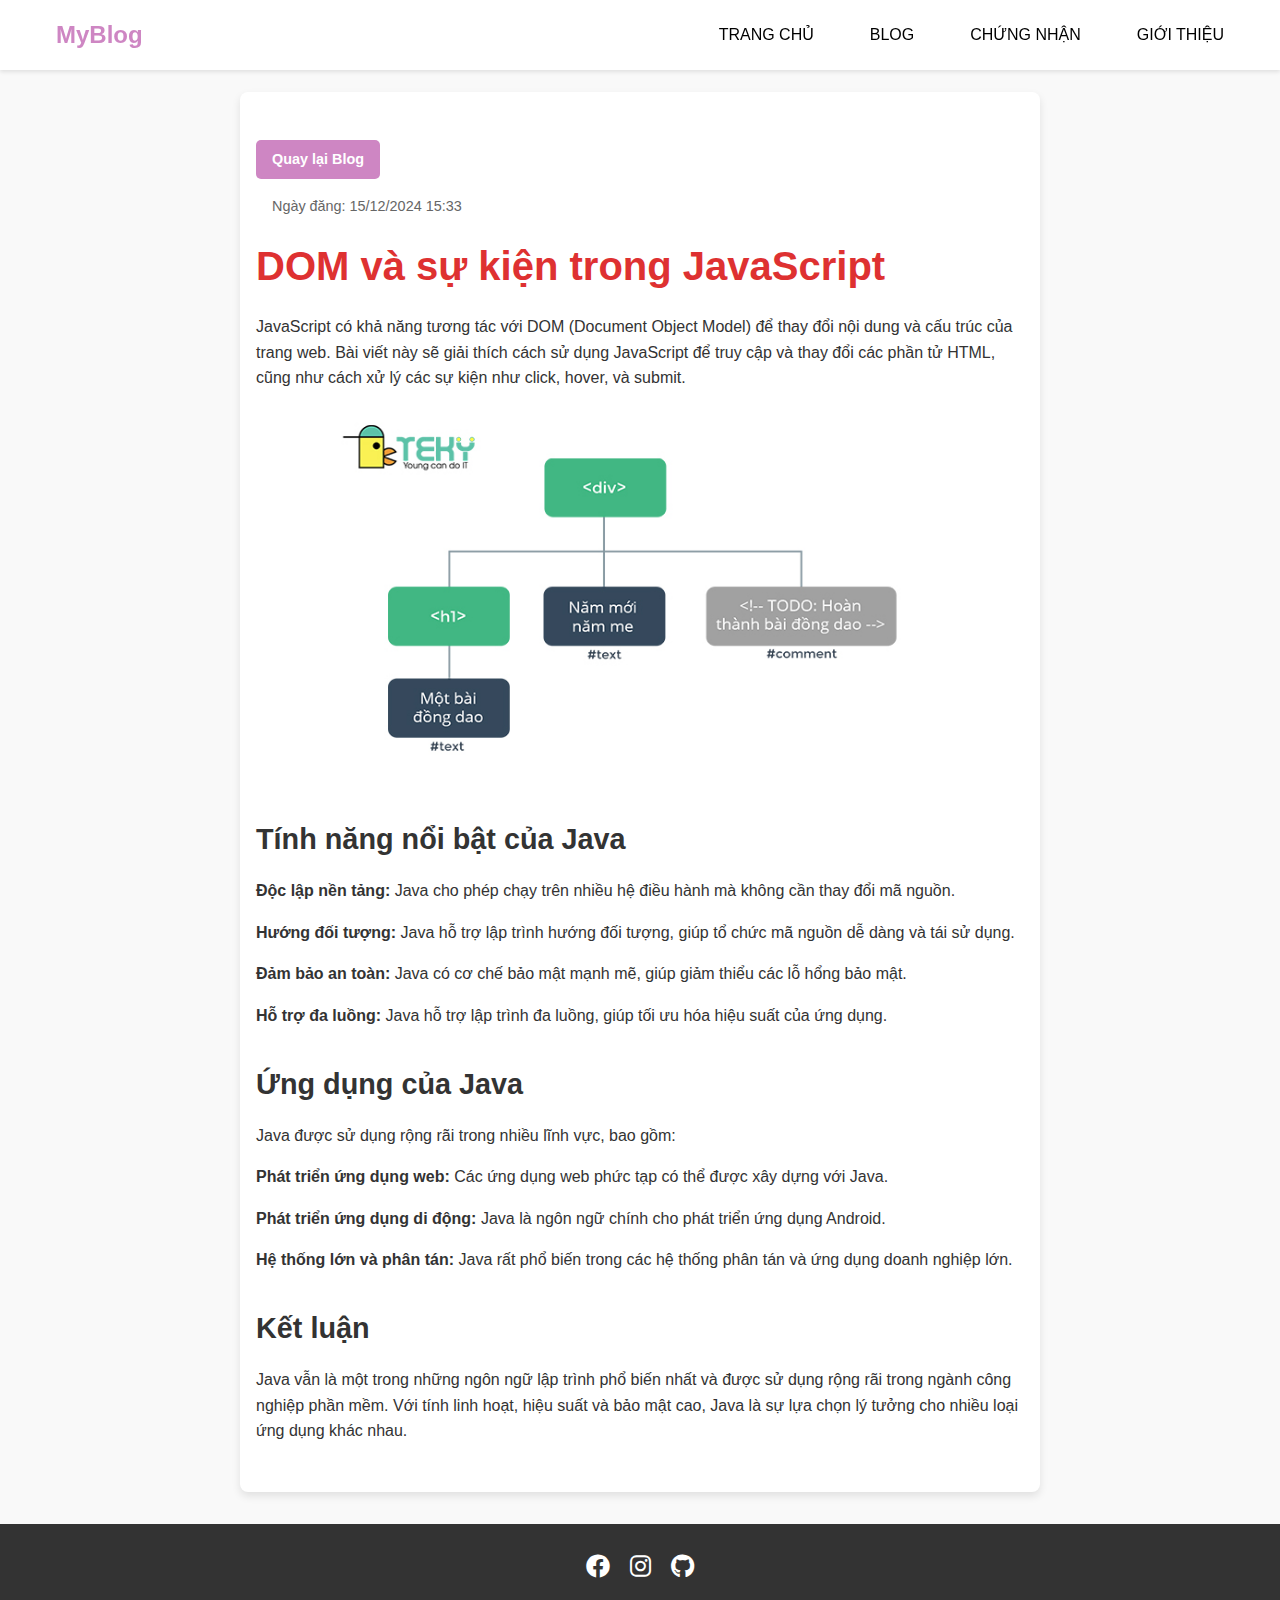
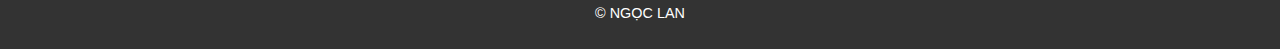
<file: dom_page.html>
<!DOCTYPE html>
<html lang="vi">
<head>
    <meta charset="UTF-8">
    <meta name="viewport" content="width=device-width, initial-scale=1.0">
    <meta name="description" content="Giới thiệu về Java và các ứng dụng của nó trong phát triển phần mềm.">
    <meta name="keywords" content="Java, lập trình, ngôn ngữ lập trình, ứng dụng phần mềm">
    <title>Giới thiệu về Java - Bài viết chi tiết</title>
    <link rel="stylesheet" href="./style.css">
    <link rel="stylesheet" href="https://cdnjs.cloudflare.com/ajax/libs/font-awesome/6.0.0-beta3/css/all.min.css">
    <style>
        body {
            font-family: Arial, sans-serif;
            line-height: 1.6;
            margin: 0;
            padding: 0;
            background-color: #f9f9f9;
            color: #333;
        }

        header {
            background-color: #ffffff;
            padding: 1rem 0;
        }

        header nav {
            display: flex;
            justify-content: space-between;
            align-items: center;
            max-width: 1200px;
            margin: 0 auto;
            padding: 0 1rem;
        }

        .logo {
            font-size: 1.5rem;
            font-weight: bold;
        }

        nav ul {
            list-style: none;
            display: flex;
            gap: 1.5rem;
        }

        nav ul li a {
            color: rgb(0, 0, 0);
            text-decoration: none;
            font-weight: 500;
        }

        nav ul li a:hover {
            text-decoration: underline;
        }

        .blog-post-detail {
            padding: 2rem 1rem;
            background-color: white;
            box-shadow: 0 4px 8px rgba(0, 0, 0, 0.1);
            max-width: 800px;
            margin: 2rem auto;
            border-radius: 8px;
        }

        .blog-post-detail h1 {
            font-size: 2.5rem;
            color: #de3131;
            margin-bottom: 1rem;
        }

        .post-image {
            width: 100%;
            max-width: 600px;
            margin: 1.5rem auto;
            display: block;
            border-radius: 8px;
        }

        .blog-post-detail p {
            margin: 1rem 0;
        }

        .blog-post-detail h2 {
            color: #333;
            margin-top: 2rem;
            font-size: 1.8rem;
        }

        .blog-post-detail ul,
        .blog-post-detail ol {
            margin: 1rem 0;
            padding-left: 1.5rem;
        }

        .blog-post-detail ul li,
        .blog-post-detail ol li {
            margin-bottom: 0.5rem;
        }

        .back-to-blog {
            display: inline-block;
            margin: 1rem 0;
            padding: 0.5rem 1rem;
            background-color: #ce86c3;
            color: white;
            text-decoration: none;
            border-radius: 5px;
            font-weight: bold;
            font-size: 0.9rem;
            transition: background-color 0.3s ease;
        }

        .back-to-blog:hover {
            background-color:  #ce86c3;
        }

        footer {
            background-color: #333;
            color: white;
            text-align: center;
            padding: 1.5rem 0;
            margin-top: 2rem;
        }

        .social-links a {
            margin: 0 0.5rem;
            color: white;
            font-size: 1.5rem;
            text-decoration: none;
        }

        .social-links a:hover {
            color:  #ce86c3;
        }

        footer p {
            margin-top: 1rem;
            font-size: 0.9rem;
        }
    </style>
</head>
<body>
    <header>
        <nav>
            <div class="logo">MyBlog</div>
            <ul>
                <li><a href="index.html">TRANG CHỦ</a></li>
                <li><a href="blog.html">BLOG</a></li>
                <li><a href="#courses">CHỨNG NHẬN</a></li>

                <li><a href="#about">GIỚI THIỆU</a></li>
            </ul>
        </nav>
    </header>

    <main>
        <section class="blog-post-detail">
            <article>
                <a href="blog.html" class="back-to-blog">Quay lại Blog</a>
                <span class="post-date">Ngày đăng: <time datetime="2024-12-31T10:00">15/12/2024 15:33</time></span>

                <h1>DOM và sự kiện trong JavaScript</h1>
            

                <p>JavaScript có khả năng tương tác với DOM (Document Object Model) để thay đổi nội dung và cấu trúc của trang web. Bài viết này sẽ giải thích cách sử dụng JavaScript để truy cập và thay đổi các phần tử HTML, cũng như cách xử lý các sự kiện như click, hover, và submit.</p>
                <img src="/img/cau-truc-ben-trong-javascript.jpg" alt="JavaScript Cơ Bản" class="post-image">

                <h2>Tính năng nổi bật của Java</h2>
                <p><strong>Độc lập nền tảng:</strong>  Java cho phép chạy trên nhiều hệ điều hành mà không cần thay đổi mã nguồn.</p>
                <p><strong>Hướng đối tượng:</strong>  Java hỗ trợ lập trình hướng đối tượng, giúp tổ chức mã nguồn dễ dàng và tái sử dụng.</p>
                <p><strong>Đảm bảo an toàn:</strong>  Java có cơ chế bảo mật mạnh mẽ, giúp giảm thiểu các lỗ hổng bảo mật.</p>
                <p><strong>Hỗ trợ đa luồng:</strong>  Java hỗ trợ lập trình đa luồng, giúp tối ưu hóa hiệu suất của ứng dụng.</p>
                <h2>Ứng dụng của Java</h2>
                <p>Java được sử dụng rộng rãi trong nhiều lĩnh vực, bao gồm:</p>
                <p><strong>Phát triển ứng dụng web:</strong> Các ứng dụng web phức tạp có thể được xây dựng với Java.</p>
                <p><strong>Phát triển ứng dụng di động:</strong> Java là ngôn ngữ chính cho phát triển ứng dụng Android.</p>
                <p><strong>Hệ thống lớn và phân tán:</strong> Java rất phổ biến trong các hệ thống phân tán và ứng dụng doanh nghiệp lớn.</p>

                <h2>Kết luận</h2>
                <p>Java vẫn là một trong những ngôn ngữ lập trình phổ biến nhất và được sử dụng rộng rãi trong ngành công nghiệp phần mềm. Với tính linh hoạt, hiệu suất và bảo mật cao, Java là sự lựa chọn lý tưởng cho nhiều loại ứng dụng khác nhau.</p>




            </article>
        </section>
    </main>

    <footer>
        <div class="social-links">
            <a href="https://www.facebook.com/share/1MXTkwxeTt/?mibextid=wwXIfr/" target="_blank"><i class="fab fa-facebook"></i></a>
            <a href="https://www.instagram.com/ngoclllann?igsh=aGhtMjh5ZG91dzF4/" target="_blank"><i class="fab fa-instagram"></i></a>
            <a href="https://github.com/ngocllan" target="_blank"><i class="fab fa-github"></i></a>
        </div>
        <p>&copy; NGỌC LAN</p>
    </footer>
</body>
</html>
</file>
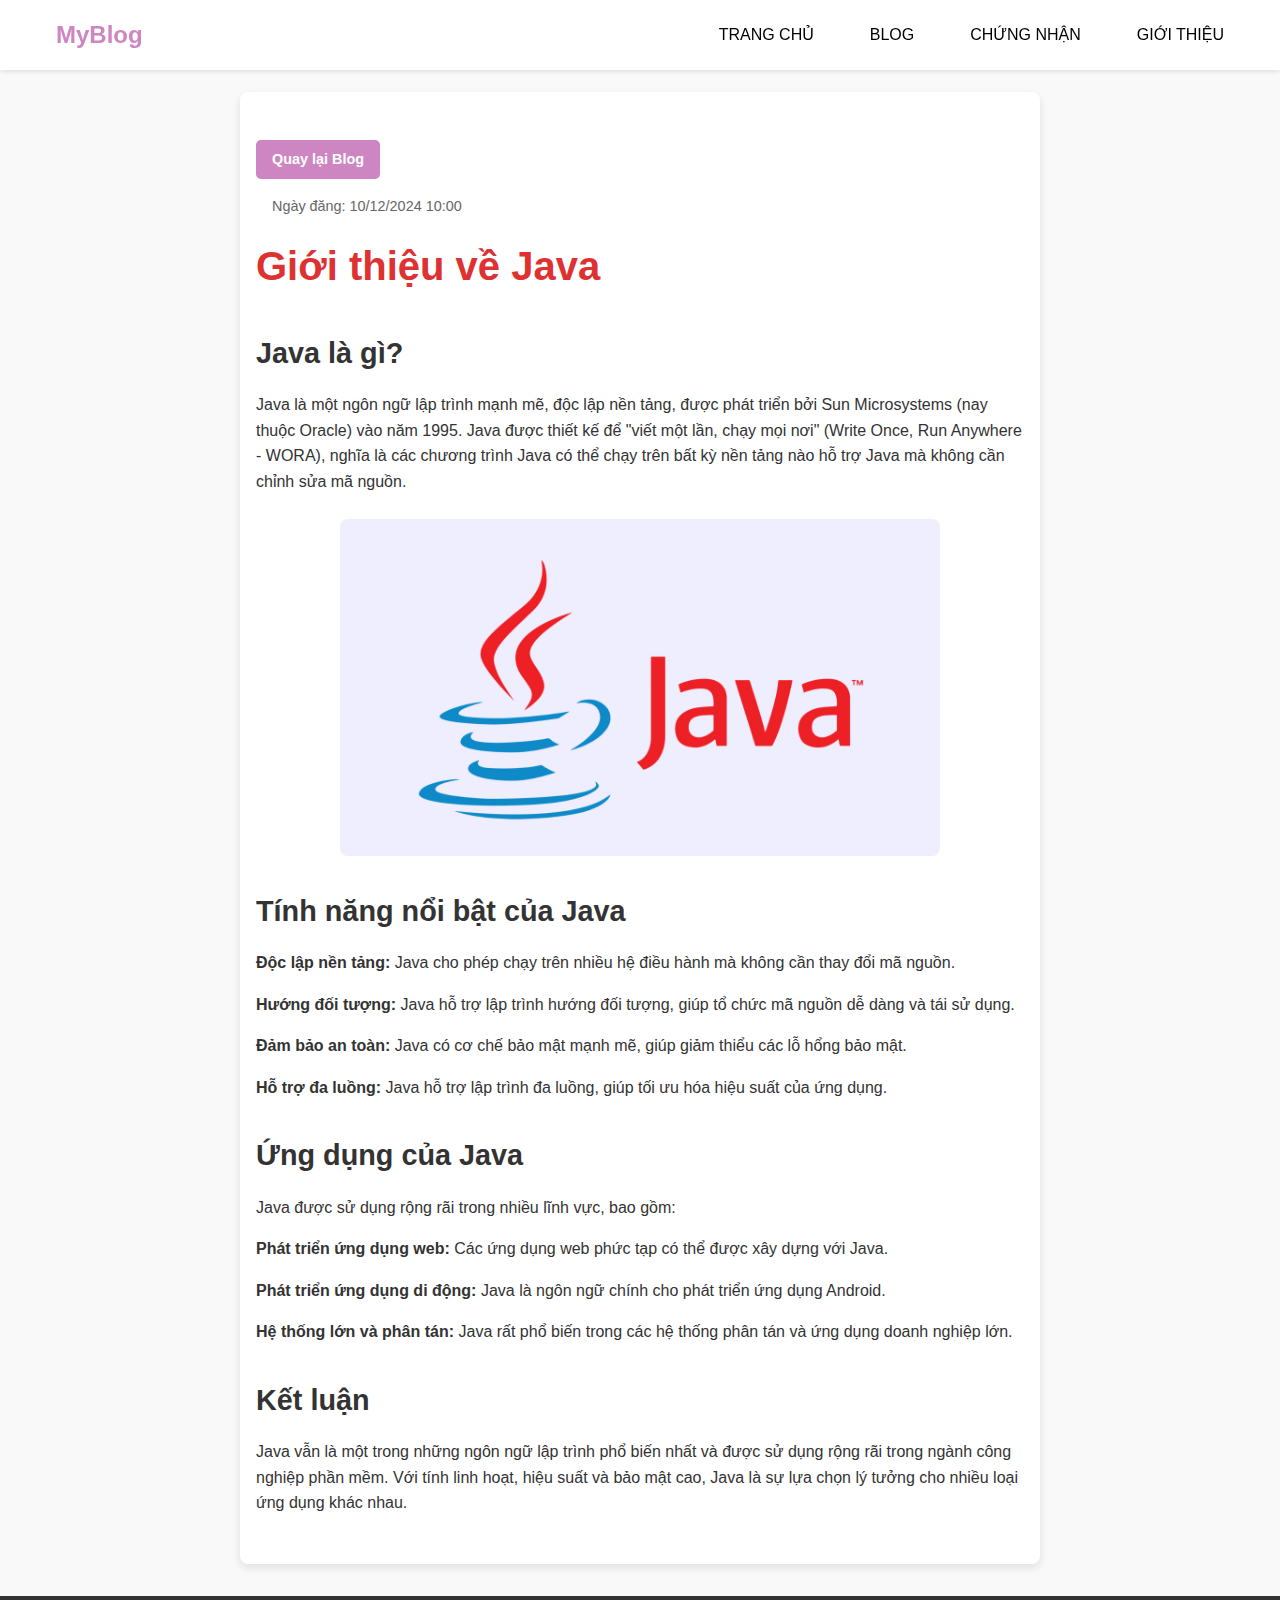
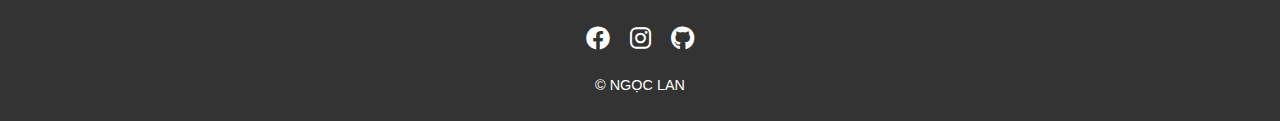
<file: gioithieujava_page.html>
<!DOCTYPE html>
<html lang="vi">
<head>
    <meta charset="UTF-8">
    <meta name="viewport" content="width=device-width, initial-scale=1.0">
    <meta name="description" content="Giới thiệu về Java và các ứng dụng của nó trong phát triển phần mềm.">
    <meta name="keywords" content="Java, lập trình, ngôn ngữ lập trình, ứng dụng phần mềm">
    <title>Giới thiệu về Java - Bài viết chi tiết</title>
    <link rel="stylesheet" href="./style.css">
    <link rel="stylesheet" href="https://cdnjs.cloudflare.com/ajax/libs/font-awesome/6.0.0-beta3/css/all.min.css">
    <style>
        body {
            font-family: Arial, sans-serif;
            line-height: 1.6;
            margin: 0;
            padding: 0;
            background-color: #f9f9f9;
            color: #333;
        }

        header {
            background-color: #ffffff;
            padding: 1rem 0;
        }

        header nav {
            display: flex;
            justify-content: space-between;
            align-items: center;
            max-width: 1200px;
            margin: 0 auto;
            padding: 0 1rem;
        }

        .logo {
            font-size: 1.5rem;
            font-weight: bold;
        }

        nav ul {
            list-style: none;
            display: flex;
            gap: 1.5rem;
        }

        nav ul li a {
            color: rgb(0, 0, 0);
            text-decoration: none;
            font-weight: 500;
        }

        nav ul li a:hover {
            text-decoration: underline;
        }

        .blog-post-detail {
            padding: 2rem 1rem;
            background-color: white;
            box-shadow: 0 4px 8px rgba(0, 0, 0, 0.1);
            max-width: 800px;
            margin: 2rem auto;
            border-radius: 8px;
        }

        .blog-post-detail h1 {
            font-size: 2.5rem;
            color: #de3131;
            margin-bottom: 1rem;
        }

        .post-image {
            width: 100%;
            max-width: 600px;
            margin: 1.5rem auto;
            display: block;
            border-radius: 8px;
        }

        .blog-post-detail p {
            margin: 1rem 0;
        }

        .blog-post-detail h2 {
            color: #333;
            margin-top: 2rem;
            font-size: 1.8rem;
        }

        .blog-post-detail ul,
        .blog-post-detail ol {
            margin: 1rem 0;
            padding-left: 1.5rem;
        }

        .blog-post-detail ul li,
        .blog-post-detail ol li {
            margin-bottom: 0.5rem;
        }

        .back-to-blog {
            display: inline-block;
            margin: 1rem 0;
            padding: 0.5rem 1rem;
            background-color: #ce86c3;
            color: white;
            text-decoration: none;
            border-radius: 5px;
            font-weight: bold;
            font-size: 0.9rem;
            transition: background-color 0.3s ease;
        }

        .back-to-blog:hover {
            background-color:  #ce86c3;
        }

        footer {
            background-color: #333;
            color: white;
            text-align: center;
            padding: 1.5rem 0;
            margin-top: 2rem;
        }

        .social-links a {
            margin: 0 0.5rem;
            color: white;
            font-size: 1.5rem;
            text-decoration: none;
        }

        .social-links a:hover {
            color:  #ce86c3;
        }

        footer p {
            margin-top: 1rem;
            font-size: 0.9rem;
        }
    </style>
</head>
<body>
    <header>
        <nav>
            <div class="logo">MyBlog</div>
            <ul>
                <li><a href="index.html">TRANG CHỦ</a></li>
                <li><a href="blog.html">BLOG</a></li>
                <li><a href="#courses">CHỨNG NHẬN</a></li>
                <li><a href="#about">GIỚI THIỆU</a></li>
            </ul>
        </nav>
    </header>

    <main>
        <section class="blog-post-detail">
            <article>
                <a href="blog.html" class="back-to-blog">Quay lại Blog</a>
                <span class="post-date">Ngày đăng: <time datetime="2024-12-31T10:00">10/12/2024 10:00</time></span>

                <h1>Giới thiệu về Java</h1>
                <h2>Java là gì?</h2>

                <p>Java là một ngôn ngữ lập trình mạnh mẽ, độc lập nền tảng, được phát triển bởi Sun Microsystems (nay thuộc Oracle) vào năm 1995. Java được thiết kế để "viết một lần, chạy mọi nơi" (Write Once, Run Anywhere - WORA), nghĩa là các chương trình Java có thể chạy trên bất kỳ nền tảng nào hỗ trợ Java mà không cần chỉnh sửa mã nguồn.</p>
                <img src="/img/blob-1600511467219@1280x720.jpg" alt="JavaScript Cơ Bản" class="post-image">

                <h2>Tính năng nổi bật của Java</h2>
                <p><strong>Độc lập nền tảng:</strong>  Java cho phép chạy trên nhiều hệ điều hành mà không cần thay đổi mã nguồn.</p>
                <p><strong>Hướng đối tượng:</strong>  Java hỗ trợ lập trình hướng đối tượng, giúp tổ chức mã nguồn dễ dàng và tái sử dụng.</p>
                <p><strong>Đảm bảo an toàn:</strong>  Java có cơ chế bảo mật mạnh mẽ, giúp giảm thiểu các lỗ hổng bảo mật.</p>
                <p><strong>Hỗ trợ đa luồng:</strong>  Java hỗ trợ lập trình đa luồng, giúp tối ưu hóa hiệu suất của ứng dụng.</p>
                <h2>Ứng dụng của Java</h2>
                <p>Java được sử dụng rộng rãi trong nhiều lĩnh vực, bao gồm:</p>
                <p><strong>Phát triển ứng dụng web:</strong> Các ứng dụng web phức tạp có thể được xây dựng với Java.</p>
                <p><strong>Phát triển ứng dụng di động:</strong> Java là ngôn ngữ chính cho phát triển ứng dụng Android.</p>
                <p><strong>Hệ thống lớn và phân tán:</strong> Java rất phổ biến trong các hệ thống phân tán và ứng dụng doanh nghiệp lớn.</p>

                <h2>Kết luận</h2>
                <p>Java vẫn là một trong những ngôn ngữ lập trình phổ biến nhất và được sử dụng rộng rãi trong ngành công nghiệp phần mềm. Với tính linh hoạt, hiệu suất và bảo mật cao, Java là sự lựa chọn lý tưởng cho nhiều loại ứng dụng khác nhau.</p>




            </article>
        </section>
    </main>

    <footer>
        <div class="social-links">
            <a href="https://www.facebook.com/share/1MXTkwxeTt/?mibextid=wwXIfr/" target="_blank"><i class="fab fa-facebook"></i></a>
            <a href="https://www.instagram.com/ngoclllann?igsh=aGhtMjh5ZG91dzF4/" target="_blank"><i class="fab fa-instagram"></i></a>
            <a href="https://github.com/ngocllan" target="_blank"><i class="fab fa-github"></i></a>
        </div>
        <p>&copy; NGỌC LAN</p>
    </footer>
</body>
</html>
</file>
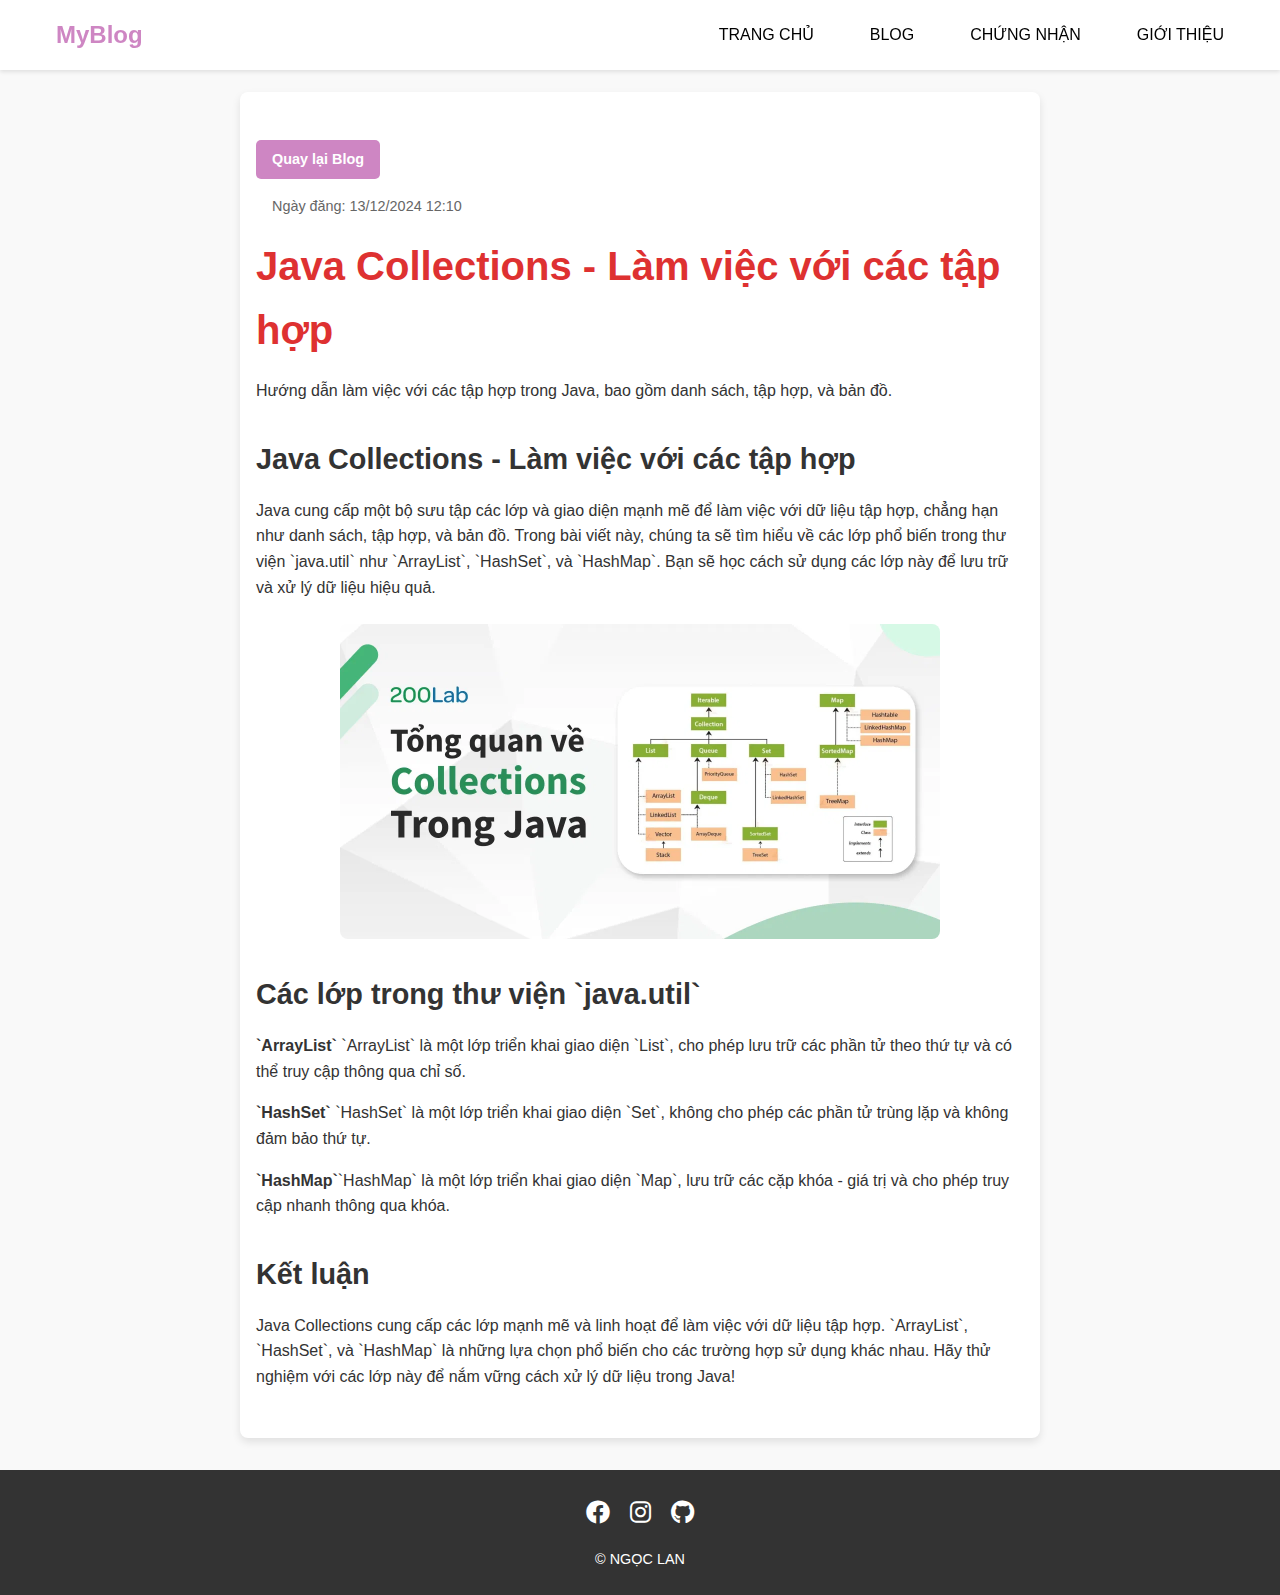
<file: javacolecc_page.html>
<!DOCTYPE html>
<html lang="vi">
<head>
    <meta charset="UTF-8">
    <meta name="viewport" content="width=device-width, initial-scale=1.0">
    <meta name="description" content="Giới thiệu về Java và các ứng dụng của nó trong phát triển phần mềm.">
    <meta name="keywords" content="Java, lập trình, ngôn ngữ lập trình, ứng dụng phần mềm">
    <title>Giới thiệu về Java - Bài viết chi tiết</title>
    <link rel="stylesheet" href="./style.css">
    <link rel="stylesheet" href="https://cdnjs.cloudflare.com/ajax/libs/font-awesome/6.0.0-beta3/css/all.min.css">
    <style>
        body {
            font-family: Arial, sans-serif;
            line-height: 1.6;
            margin: 0;
            padding: 0;
            background-color: #f9f9f9;
            color: #333;
        }

        header {
            background-color: #ffffff;
            padding: 1rem 0;
        }

        header nav {
            display: flex;
            justify-content: space-between;
            align-items: center;
            max-width: 1200px;
            margin: 0 auto;
            padding: 0 1rem;
        }

        .logo {
            font-size: 1.5rem;
            font-weight: bold;
        }

        nav ul {
            list-style: none;
            display: flex;
            gap: 1.5rem;
        }

        nav ul li a {
            color: rgb(0, 0, 0);
            text-decoration: none;
            font-weight: 500;
        }

        nav ul li a:hover {
            text-decoration: underline;
        }

        .blog-post-detail {
            padding: 2rem 1rem;
            background-color: white;
            box-shadow: 0 4px 8px rgba(0, 0, 0, 0.1);
            max-width: 800px;
            margin: 2rem auto;
            border-radius: 8px;
        }

        .blog-post-detail h1 {
            font-size: 2.5rem;
            color: #de3131;
            margin-bottom: 1rem;
        }

        .post-image {
            width: 100%;
            max-width: 600px;
            margin: 1.5rem auto;
            display: block;
            border-radius: 8px;
        }

        .blog-post-detail p {
            margin: 1rem 0;
        }

        .blog-post-detail h2 {
            color: #333;
            margin-top: 2rem;
            font-size: 1.8rem;
        }

        .blog-post-detail ul,
        .blog-post-detail ol {
            margin: 1rem 0;
            padding-left: 1.5rem;
        }

        .blog-post-detail ul li,
        .blog-post-detail ol li {
            margin-bottom: 0.5rem;
        }

        .back-to-blog {
            display: inline-block;
            margin: 1rem 0;
            padding: 0.5rem 1rem;
            background-color:  #ce86c3;
            color: white;
            text-decoration: none;
            border-radius: 5px;
            font-weight: bold;
            font-size: 0.9rem;
            transition: background-color 0.3s ease;
        }

        .back-to-blog:hover {
            background-color:  #ce86c3;
        }

        footer {
            background-color: #333;
            color: white;
            text-align: center;
            padding: 1.5rem 0;
            margin-top: 2rem;
        }

        .social-links a {
            margin: 0 0.5rem;
            color: white;
            font-size: 1.5rem;
            text-decoration: none;
        }

        .social-links a:hover {
            color:  #ce86c3;
        }

        footer p {
            margin-top: 1rem;
            font-size: 0.9rem;
        }
    </style>
</head>
<body>
    <header>
        <nav>
            <div class="logo">MyBlog</div>
            <ul>
                <li><a href="index.html">TRANG CHỦ</a></li>
                <li><a href="blog.html">BLOG</a></li>
                <li><a href="#courses">CHỨNG NHẬN</a></li>

                <li><a href="#about">GIỚI THIỆU</a></li>
            </ul>
        </nav>
    </header>

    <main>
        <section class="blog-post-detail">
            <article>
                <a href="blog.html" class="back-to-blog">Quay lại Blog</a>
                <span class="post-date">Ngày đăng: <time datetime="2024-12-31T10:00">13/12/2024 12:10</time></span>

                <h1>Java Collections - Làm việc với các tập hợp</h1>
                <p>Hướng dẫn làm việc với các tập hợp trong Java, bao gồm danh sách, tập hợp, và bản đồ.</p>

                <h2>Java Collections - Làm việc với các tập hợp</h2>

                <p>Java cung cấp một bộ sưu tập các lớp và giao diện mạnh mẽ để làm việc với dữ liệu tập hợp, chẳng hạn như danh sách, tập hợp, và bản đồ. Trong bài viết này, chúng ta sẽ tìm hiểu về các lớp phổ biến trong thư viện `java.util` như `ArrayList`, `HashSet`, và `HashMap`. Bạn sẽ học cách sử dụng các lớp này để lưu trữ và xử lý dữ liệu hiệu quả.</p>
                <img src="/img/Blog5.webp" alt="JavaScript Cơ Bản" class="post-image">

                <h2>Các lớp trong thư viện `java.util`</h2>
                <p><strong>`ArrayList`</strong>  `ArrayList` là một lớp triển khai giao diện `List`, cho phép lưu trữ các phần tử theo thứ tự và có thể truy cập thông qua chỉ số.</p>
                <p><strong>`HashSet`</strong>  `HashSet` là một lớp triển khai giao diện `Set`, không cho phép các phần tử trùng lặp và không đảm bảo thứ tự.</p>
                <p><strong>`HashMap`</strong>`HashMap` là một lớp triển khai giao diện `Map`, lưu trữ các cặp khóa - giá trị và cho phép truy cập nhanh thông qua khóa.</p>
                
                <h2>Kết luận</h2>
                <p>Java Collections cung cấp các lớp mạnh mẽ và linh hoạt để làm việc với dữ liệu tập hợp. `ArrayList`, `HashSet`, và `HashMap` là những lựa chọn phổ biến cho các trường hợp sử dụng khác nhau. Hãy thử nghiệm với các lớp này để nắm vững cách xử lý dữ liệu trong Java!</p>




            </article>
        </section>
    </main>

    <footer>
        <div class="social-links">
            <a href="https://www.facebook.com/share/1MXTkwxeTt/?mibextid=wwXIfr/" target="_blank"><i class="fab fa-facebook"></i></a>
            <a href="https://www.instagram.com/ngoclllann?igsh=aGhtMjh5ZG91dzF4/" target="_blank"><i class="fab fa-instagram"></i></a>
            <a href="https://github.com/ngocllan" target="_blank"><i class="fab fa-github"></i></a>
        </div>
        <p>&copy; NGỌC LAN</p>
    </footer>
</body>
</html>
</file>
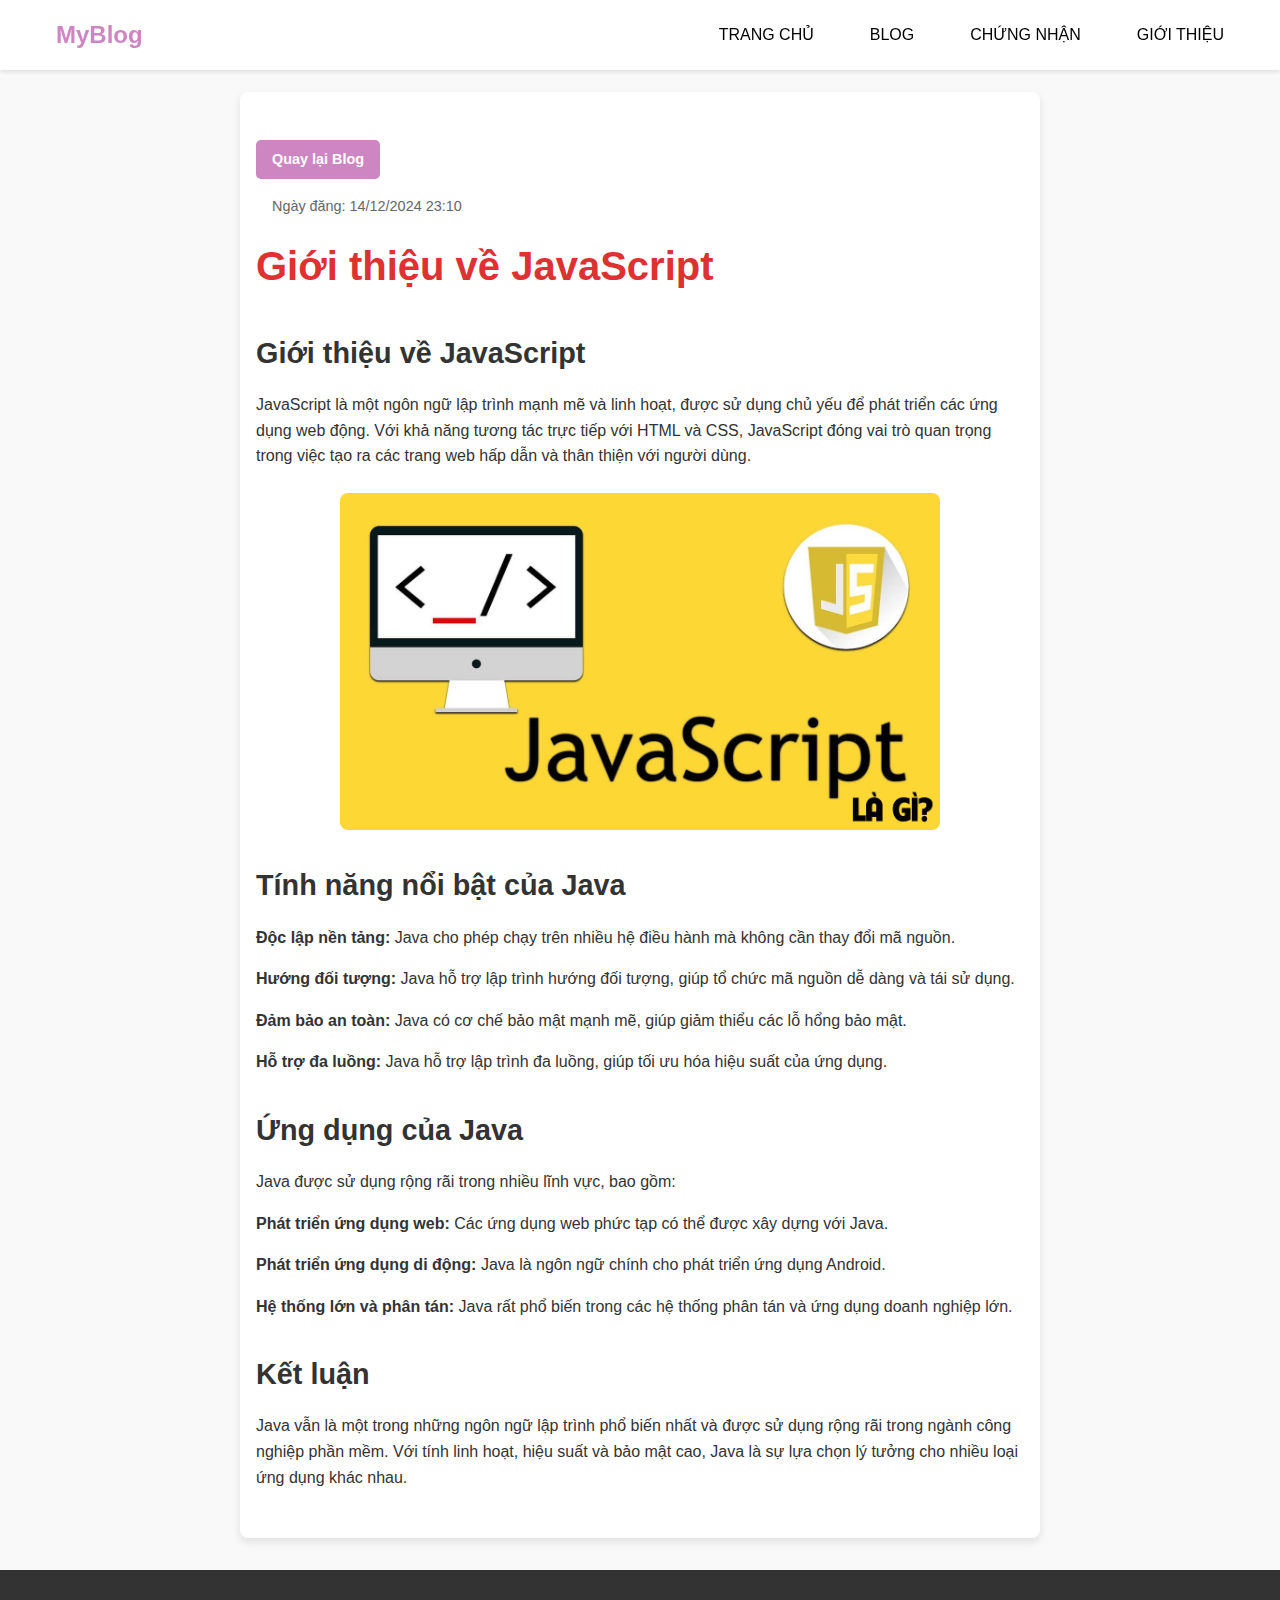
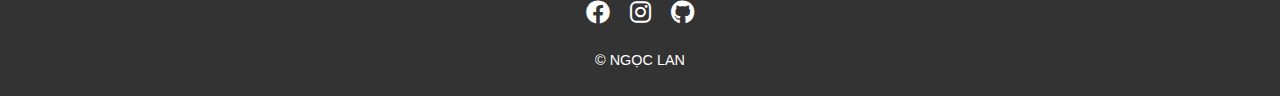
<file: javscrip_page.html>
<!DOCTYPE html>
<html lang="vi">
<head>
    <meta charset="UTF-8">
    <meta name="viewport" content="width=device-width, initial-scale=1.0">
    <meta name="description" content="Giới thiệu về Java và các ứng dụng của nó trong phát triển phần mềm.">
    <meta name="keywords" content="Java, lập trình, ngôn ngữ lập trình, ứng dụng phần mềm">
    <title>Giới thiệu về Java - Bài viết chi tiết</title>
    <link rel="stylesheet" href="./style.css">
    <link rel="stylesheet" href="https://cdnjs.cloudflare.com/ajax/libs/font-awesome/6.0.0-beta3/css/all.min.css">
    <style>
        body {
            font-family: Arial, sans-serif;
            line-height: 1.6;
            margin: 0;
            padding: 0;
            background-color: #f9f9f9;
            color: #333;
        }

        header {
            background-color: #ffffff;
            padding: 1rem 0;
        }

        header nav {
            display: flex;
            justify-content: space-between;
            align-items: center;
            max-width: 1200px;
            margin: 0 auto;
            padding: 0 1rem;
        }

        .logo {
            font-size: 1.5rem;
            font-weight: bold;
        }

        nav ul {
            list-style: none;
            display: flex;
            gap: 1.5rem;
        }

        nav ul li a {
            color: rgb(0, 0, 0);
            text-decoration: none;
            font-weight: 500;
        }

        nav ul li a:hover {
            text-decoration: underline;
        }

        .blog-post-detail {
            padding: 2rem 1rem;
            background-color: white;
            box-shadow: 0 4px 8px rgba(0, 0, 0, 0.1);
            max-width: 800px;
            margin: 2rem auto;
            border-radius: 8px;
        }

        .blog-post-detail h1 {
            font-size: 2.5rem;
            color: #de3131;
            margin-bottom: 1rem;
        }

        .post-image {
            width: 100%;
            max-width: 600px;
            margin: 1.5rem auto;
            display: block;
            border-radius: 8px;
        }

        .blog-post-detail p {
            margin: 1rem 0;
        }

        .blog-post-detail h2 {
            color: #333;
            margin-top: 2rem;
            font-size: 1.8rem;
        }

        .blog-post-detail ul,
        .blog-post-detail ol {
            margin: 1rem 0;
            padding-left: 1.5rem;
        }

        .blog-post-detail ul li,
        .blog-post-detail ol li {
            margin-bottom: 0.5rem;
        }

        .back-to-blog {
            display: inline-block;
            margin: 1rem 0;
            padding: 0.5rem 1rem;
            background-color: #ce86c3;
            color: white;
            text-decoration: none;
            border-radius: 5px;
            font-weight: bold;
            font-size: 0.9rem;
            transition: background-color 0.3s ease;
        }

        .back-to-blog:hover {
            background-color: #ce86c3;
        }

        footer {
            background-color: #333;
            color: white;
            text-align: center;
            padding: 1.5rem 0;
            margin-top: 2rem;
        }

        .social-links a {
            margin: 0 0.5rem;
            color: white;
            font-size: 1.5rem;
            text-decoration: none;
        }

        .social-links a:hover {
            color:  #ce86c3;
        }

        footer p {
            margin-top: 1rem;
            font-size: 0.9rem;
        }
    </style>
</head>
<body>
    <header>
        <nav>
            <div class="logo">MyBlog</div>
            <ul>
                <li><a href="index.html">TRANG CHỦ</a></li>
                <li><a href="blog.html">BLOG</a></li>
                <li><a href="#courses">CHỨNG NHẬN</a></li>

                <li><a href="#about">GIỚI THIỆU</a></li>
            </ul>
        </nav>
    </header>

    <main>
        <section class="blog-post-detail">
            <article>
                <a href="blog.html" class="back-to-blog">Quay lại Blog</a>
                <span class="post-date">Ngày đăng: <time datetime="2024-12-31T10:00">14/12/2024 23:10</time></span>

                <h1>Giới thiệu về JavaScript</h1>
                <h2>Giới thiệu về JavaScript</h2>

                <p>JavaScript là một ngôn ngữ lập trình mạnh mẽ và linh hoạt, được sử dụng chủ yếu để phát triển các ứng dụng web động. Với khả năng tương tác trực tiếp với HTML và CSS, JavaScript đóng vai trò quan trọng trong việc tạo ra các trang web hấp dẫn và thân thiện với người dùng.</p>
                <img src="/img/Java-Script-4.jpg" alt="JavaScript Cơ Bản" class="post-image">

                <h2>Tính năng nổi bật của Java</h2>
                <p><strong>Độc lập nền tảng:</strong>  Java cho phép chạy trên nhiều hệ điều hành mà không cần thay đổi mã nguồn.</p>
                <p><strong>Hướng đối tượng:</strong>  Java hỗ trợ lập trình hướng đối tượng, giúp tổ chức mã nguồn dễ dàng và tái sử dụng.</p>
                <p><strong>Đảm bảo an toàn:</strong>  Java có cơ chế bảo mật mạnh mẽ, giúp giảm thiểu các lỗ hổng bảo mật.</p>
                <p><strong>Hỗ trợ đa luồng:</strong>  Java hỗ trợ lập trình đa luồng, giúp tối ưu hóa hiệu suất của ứng dụng.</p>
                <h2>Ứng dụng của Java</h2>
                <p>Java được sử dụng rộng rãi trong nhiều lĩnh vực, bao gồm:</p>
                <p><strong>Phát triển ứng dụng web:</strong> Các ứng dụng web phức tạp có thể được xây dựng với Java.</p>
                <p><strong>Phát triển ứng dụng di động:</strong> Java là ngôn ngữ chính cho phát triển ứng dụng Android.</p>
                <p><strong>Hệ thống lớn và phân tán:</strong> Java rất phổ biến trong các hệ thống phân tán và ứng dụng doanh nghiệp lớn.</p>

                <h2>Kết luận</h2>
                <p>Java vẫn là một trong những ngôn ngữ lập trình phổ biến nhất và được sử dụng rộng rãi trong ngành công nghiệp phần mềm. Với tính linh hoạt, hiệu suất và bảo mật cao, Java là sự lựa chọn lý tưởng cho nhiều loại ứng dụng khác nhau.</p>




            </article>
        </section>
    </main>

    <footer>
        <div class="social-links">
            <a href="https://www.facebook.com/share/1MXTkwxeTt/?mibextid=wwXIfr/" target="_blank"><i class="fab fa-facebook"></i></a>
            <a href="https://www.instagram.com/ngoclllann?igsh=aGhtMjh5ZG91dzF4/" target="_blank"><i class="fab fa-instagram"></i></a>
            <a href="https://github.com/ngocllan" target="_blank"><i class="fab fa-github"></i></a>
        </div>
        <p>&copy; NGỌC LAN</p>
    </footer>
</body>
</html>
</file>
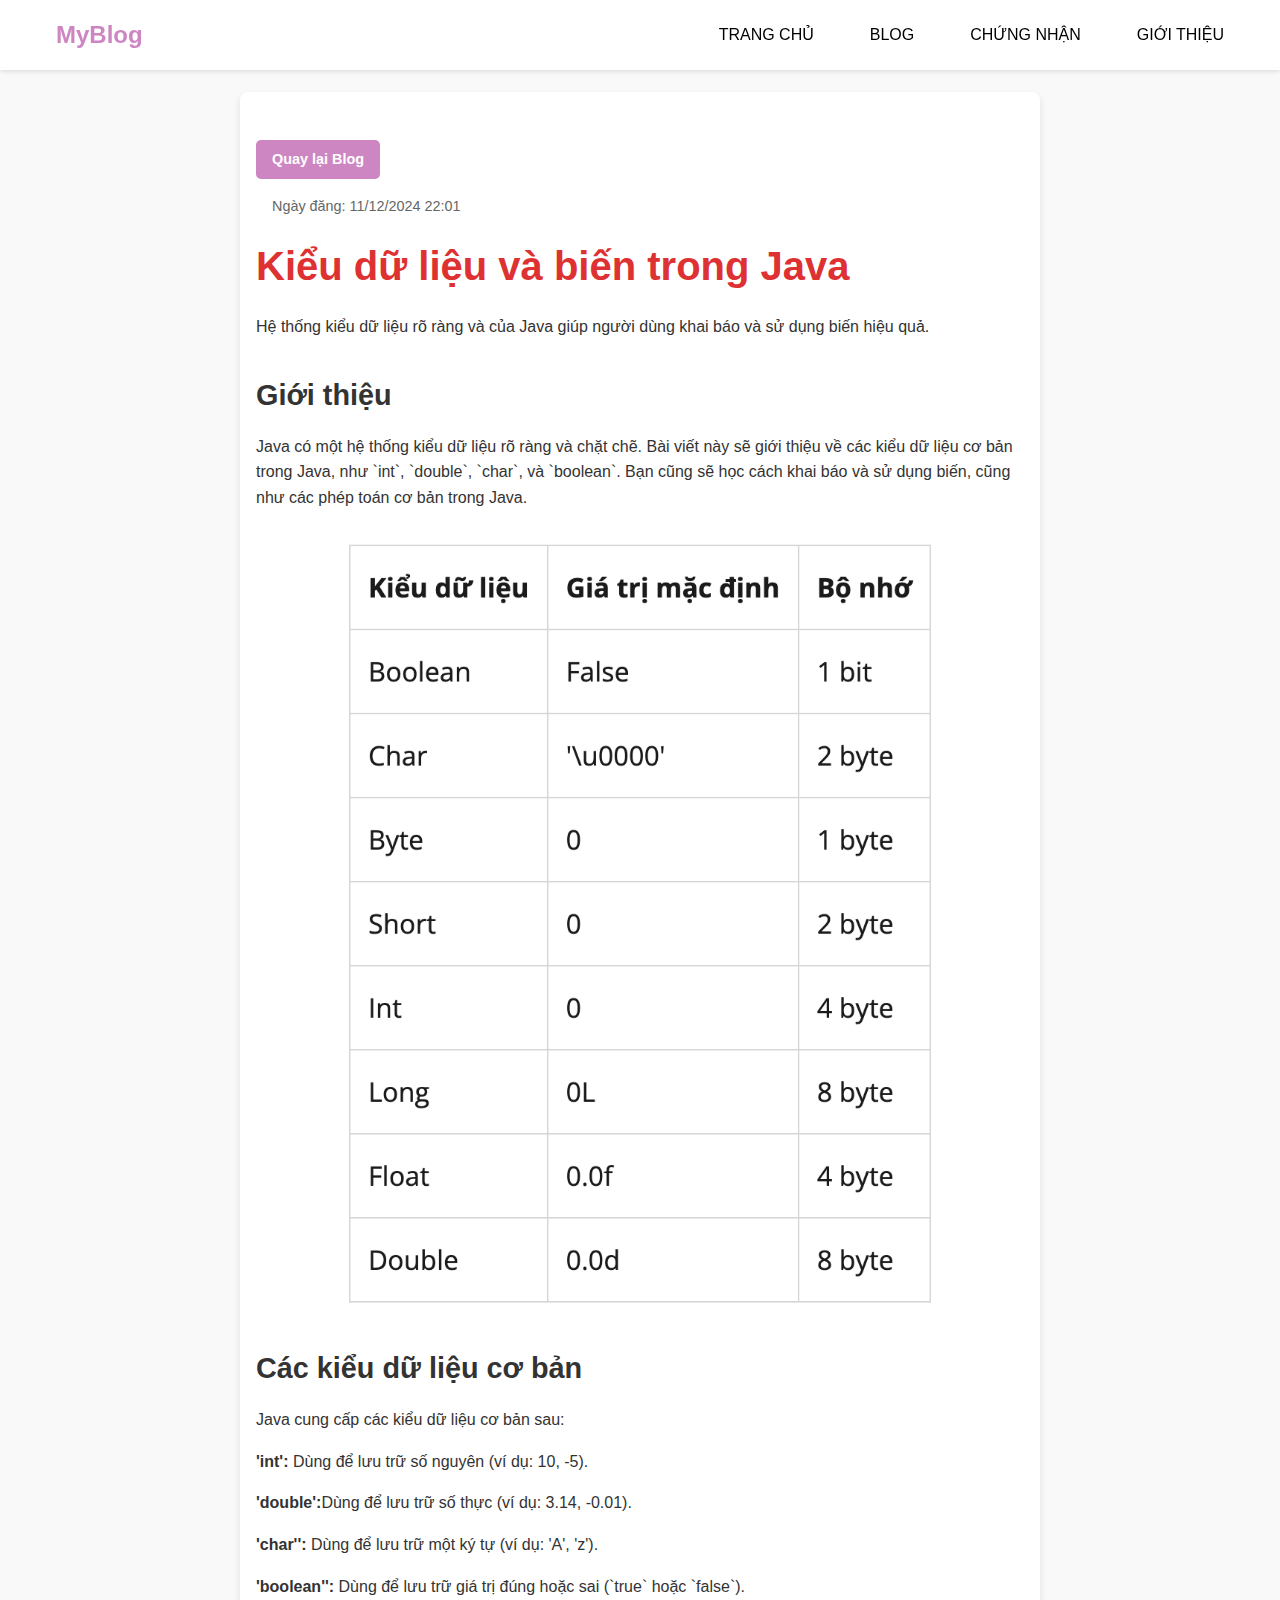
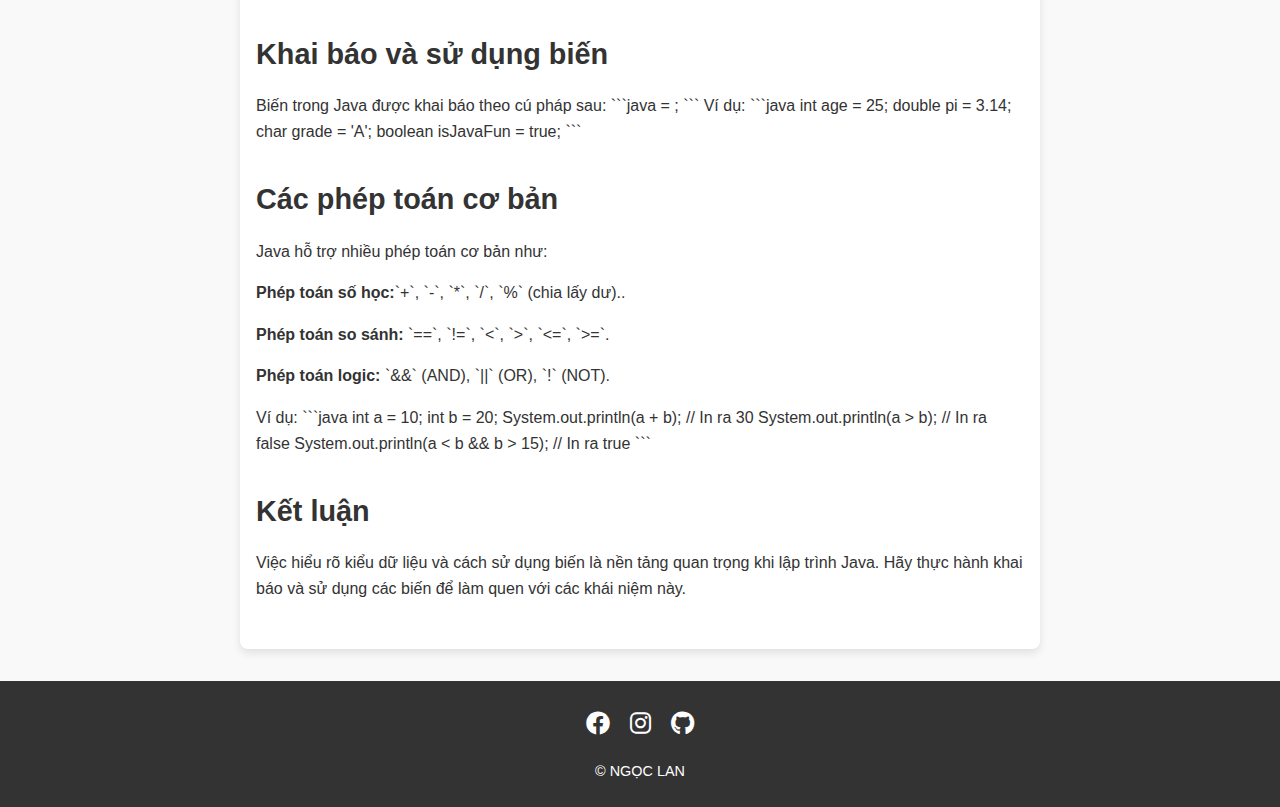
<file: kieudl.html>
<!DOCTYPE html>
<html lang="vi">
<head>
    <meta charset="UTF-8">
    <meta name="viewport" content="width=device-width, initial-scale=1.0">
    <meta name="description" content="Giới thiệu về Java và các ứng dụng của nó trong phát triển phần mềm.">
    <meta name="keywords" content="Java, lập trình, ngôn ngữ lập trình, ứng dụng phần mềm">
    <title>Giới thiệu về Java - Bài viết chi tiết</title>
    <link rel="stylesheet" href="./style.css">
    <link rel="stylesheet" href="https://cdnjs.cloudflare.com/ajax/libs/font-awesome/6.0.0-beta3/css/all.min.css">
    <style>
        body {
            font-family: Arial, sans-serif;
            line-height: 1.6;
            margin: 0;
            padding: 0;
            background-color: #f9f9f9;
            color: #333;
        }

        header {
            background-color: #ffffff;
            padding: 1rem 0;
        }

        header nav {
            display: flex;
            justify-content: space-between;
            align-items: center;
            max-width: 1200px;
            margin: 0 auto;
            padding: 0 1rem;
        }

        .logo {
            font-size: 1.5rem;
            font-weight: bold;
        }

        nav ul {
            list-style: none;
            display: flex;
            gap: 1.5rem;
        }

        nav ul li a {
            color: rgb(0, 0, 0);
            text-decoration: none;
            font-weight: 500;
        }

        nav ul li a:hover {
            text-decoration: underline;
        }

        .blog-post-detail {
            padding: 2rem 1rem;
            background-color: white;
            box-shadow: 0 4px 8px rgba(0, 0, 0, 0.1);
            max-width: 800px;
            margin: 2rem auto;
            border-radius: 8px;
        }

        .blog-post-detail h1 {
            font-size: 2.5rem;
            color: #de3131;
            margin-bottom: 1rem;
        }

        .post-image {
            width: 100%;
            max-width: 600px;
            margin: 1.5rem auto;
            display: block;
            border-radius: 8px;
        }

        .blog-post-detail p {
            margin: 1rem 0;
        }

        .blog-post-detail h2 {
            color: #333;
            margin-top: 2rem;
            font-size: 1.8rem;
        }

        .blog-post-detail ul,
        .blog-post-detail ol {
            margin: 1rem 0;
            padding-left: 1.5rem;
        }

        .blog-post-detail ul li,
        .blog-post-detail ol li {
            margin-bottom: 0.5rem;
        }

        .back-to-blog {
            display: inline-block;
            margin: 1rem 0;
            padding: 0.5rem 1rem;
            background-color:  #ce86c3;
            color: white;
            text-decoration: none;
            border-radius: 5px;
            font-weight: bold;
            font-size: 0.9rem;
            transition: background-color 0.3s ease;
        }

        .back-to-blog:hover {
            background-color:  #ce86c3;
        }

        footer {
            background-color: #333;
            color: white;
            text-align: center;
            padding: 1.5rem 0;
            margin-top: 2rem;
        }

        .social-links a {
            margin: 0 0.5rem;
            color: white;
            font-size: 1.5rem;
            text-decoration: none;
        }

        .social-links a:hover {
            color:  #ce86c3;
        }

        footer p {
            margin-top: 1rem;
            font-size: 0.9rem;
        }
    </style>
</head>
<body>
    <header>
        <nav>
            <div class="logo">MyBlog</div>
            <ul>
                <li><a href="index.html">TRANG CHỦ</a></li>
                <li><a href="blog.html">BLOG</a></li>
                <li><a href="#courses">CHỨNG NHẬN</a></li>

                <li><a href="#about">GIỚI THIỆU</a></li>
            </ul>
        </nav>
    </header>

    <main>
        <section class="blog-post-detail">
            <article>
                <a href="blog.html" class="back-to-blog">Quay lại Blog</a>
                <span class="post-date">Ngày đăng: <time datetime="2024-12-31T10:00">11/12/2024 22:01</time></span>

                <h1>Kiểu dữ liệu và biến trong Java</h1>
                <p>Hệ thống kiểu dữ liệu rõ ràng và của Java giúp người dùng khai báo và sử dụng biến hiệu quả.</p>

                <h2>Giới thiệu</h2>

                <p>Java có một hệ thống kiểu dữ liệu rõ ràng và chặt chẽ. Bài viết này sẽ giới thiệu về các kiểu dữ liệu cơ bản trong Java, như `int`, `double`, `char`, và `boolean`. Bạn cũng sẽ học cách khai báo và sử dụng biến, cũng như các phép toán cơ bản trong Java.</p>
                <img src="/img/Ảnh màn hình 2024-12-18 lúc 21.46.31.png" alt="JavaScript Cơ Bản" class="post-image">

                <h2>Các kiểu dữ liệu cơ bản</h2> 
                <p>Java cung cấp các kiểu dữ liệu cơ bản sau:</p>

                <p><strong>'int':</strong> Dùng để lưu trữ số nguyên (ví dụ: 10, -5).</p>
                <p><strong>'double':</strong>Dùng để lưu trữ số thực (ví dụ: 3.14, -0.01).</p>
                <p><strong>'char'':</strong>  Dùng để lưu trữ một ký tự (ví dụ: 'A', 'z').</p>
                <p><strong>'boolean'':</strong> Dùng để lưu trữ giá trị đúng hoặc sai (`true` hoặc `false`). </p>
                
                <h2>Khai báo và sử dụng biến</h2>
                <p>Biến trong Java được khai báo theo cú pháp sau:

                    ```java
                    <kiểu dữ liệu> <tên biến> = <giá trị>;
                    ```
                    
                    Ví dụ:
                    
                    ```java
                    int age = 25;
                    double pi = 3.14;
                    char grade = 'A';
                    boolean isJavaFun = true;
                    ```</p>
                    <h2>Các phép toán cơ bản</h2>
                    <p>Java hỗ trợ nhiều phép toán cơ bản như:</p>

                <p><strong>Phép toán số học:</strong>`+`, `-`, `*`, `/`, `%` (chia lấy dư)..</p>
                <p><strong>Phép toán so sánh:</strong>  `==`, `!=`, `<`, `>`, `<=`, `>=`.</p>
                <p><strong>Phép toán logic:</strong> `&&` (AND), `||` (OR), `!` (NOT).                    </p>

                    <p>Ví dụ:

                        ```java
                        int a = 10;
                        int b = 20;
                        System.out.println(a + b); // In ra 30
                        System.out.println(a > b); // In ra false
                        System.out.println(a < b && b > 15); // In ra true
                        ```</p>

                    
                    </p>

                <h2>Kết luận</h2>
                <p>Việc hiểu rõ kiểu dữ liệu và cách sử dụng biến là nền tảng quan trọng khi lập trình Java. Hãy thực hành khai báo và sử dụng các biến để làm quen với các khái niệm này.</p>




            </article>
        </section>
    </main>

    <footer>
        <div class="social-links">
            <a href="https://www.facebook.com/share/1MXTkwxeTt/?mibextid=wwXIfr/" target="_blank"><i class="fab fa-facebook"></i></a>
            <a href="https://www.instagram.com/ngoclllann?igsh=aGhtMjh5ZG91dzF4/" target="_blank"><i class="fab fa-instagram"></i></a>
            <a href="https://github.com/ngocllan" target="_blank"><i class="fab fa-github"></i></a>
        </div>
        <p>&copy; NGỌC LAN</p>
    </footer>
</body>
</html>
</file>
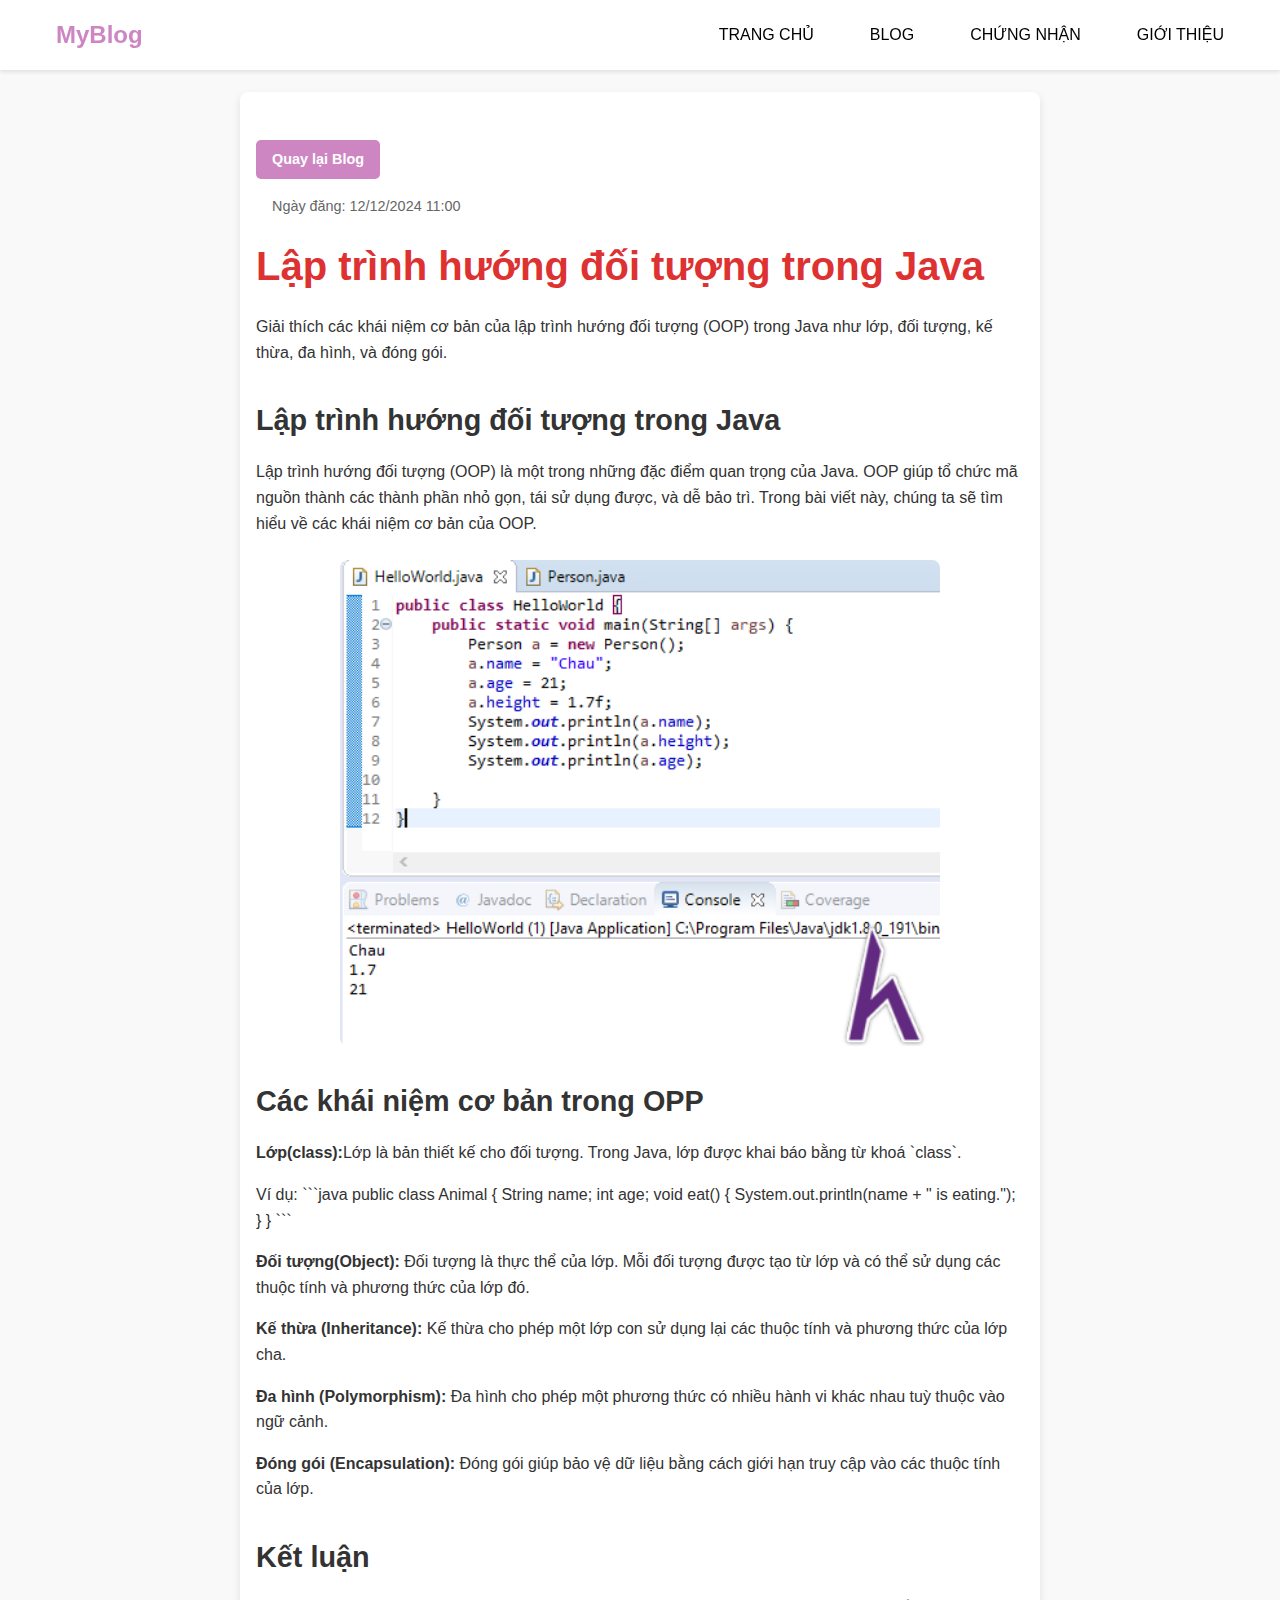
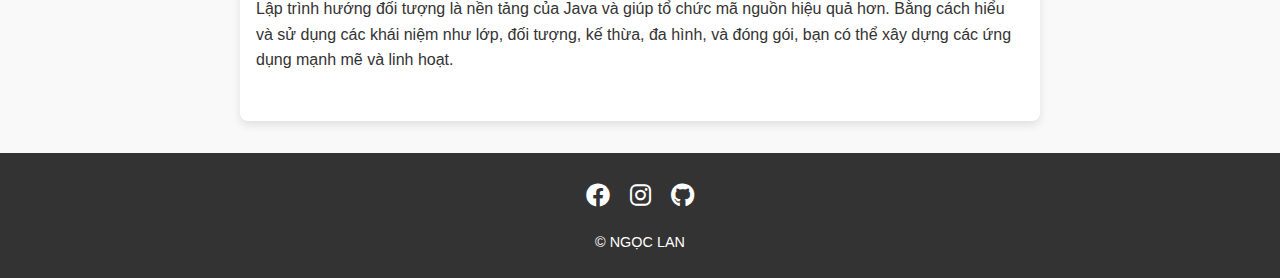
<file: lthdt_page.html>
<!DOCTYPE html>
<html lang="vi">
<head>
    <meta charset="UTF-8">
    <meta name="viewport" content="width=device-width, initial-scale=1.0">
    <meta name="description" content="Giới thiệu về Java và các ứng dụng của nó trong phát triển phần mềm.">
    <meta name="keywords" content="Java, lập trình, ngôn ngữ lập trình, ứng dụng phần mềm">
    <title>Giới thiệu về Java - Bài viết chi tiết</title>
    <link rel="stylesheet" href="./style.css">
    <link rel="stylesheet" href="https://cdnjs.cloudflare.com/ajax/libs/font-awesome/6.0.0-beta3/css/all.min.css">
    <style>
        body {
            font-family: Arial, sans-serif;
            line-height: 1.6;
            margin: 0;
            padding: 0;
            background-color: #f9f9f9;
            color: #333;
        }

        header {
            background-color: #ffffff;
            padding: 1rem 0;
        }

        header nav {
            display: flex;
            justify-content: space-between;
            align-items: center;
            max-width: 1200px;
            margin: 0 auto;
            padding: 0 1rem;
        }

        .logo {
            font-size: 1.5rem;
            font-weight: bold;
        }

        nav ul {
            list-style: none;
            display: flex;
            gap: 1.5rem;
        }

        nav ul li a {
            color: rgb(0, 0, 0);
            text-decoration: none;
            font-weight: 500;
        }

        nav ul li a:hover {
            text-decoration: underline;
        }

        .blog-post-detail {
            padding: 2rem 1rem;
            background-color: white;
            box-shadow: 0 4px 8px rgba(0, 0, 0, 0.1);
            max-width: 800px;
            margin: 2rem auto;
            border-radius: 8px;
        }

        .blog-post-detail h1 {
            font-size: 2.5rem;
            color: #de3131;
            margin-bottom: 1rem;
        }

        .post-image {
            width: 100%;
            max-width: 600px;
            margin: 1.5rem auto;
            display: block;
            border-radius: 8px;
        }

        .blog-post-detail p {
            margin: 1rem 0;
        }

        .blog-post-detail h2 {
            color: #333;
            margin-top: 2rem;
            font-size: 1.8rem;
        }

        .blog-post-detail ul,
        .blog-post-detail ol {
            margin: 1rem 0;
            padding-left: 1.5rem;
        }

        .blog-post-detail ul li,
        .blog-post-detail ol li {
            margin-bottom: 0.5rem;
        }

        .back-to-blog {
            display: inline-block;
            margin: 1rem 0;
            padding: 0.5rem 1rem;
            background-color:  #ce86c3;
            color: white;
            text-decoration: none;
            border-radius: 5px;
            font-weight: bold;
            font-size: 0.9rem;
            transition: background-color 0.3s ease;
        }

        .back-to-blog:hover {
            background-color:  #ce86c3;
        }

        footer {
            background-color: #333;
            color: white;
            text-align: center;
            padding: 1.5rem 0;
            margin-top: 2rem;
        }

        .social-links a {
            margin: 0 0.5rem;
            color: white;
            font-size: 1.5rem;
            text-decoration: none;
        }

        .social-links a:hover {
            color:  #ce86c3;
        }

        footer p {
            margin-top: 1rem;
            font-size: 0.9rem;
        }
    </style>
</head>
<body>
    <header>
        <nav>
            <div class="logo">MyBlog</div>
            <ul>
                <li><a href="index.html">TRANG CHỦ</a></li>
                <li><a href="blog.html">BLOG</a></li>
                                <li><a href="#courses">CHỨNG NHẬN</a></li>

                <li><a href="#about">GIỚI THIỆU</a></li>
            </ul>
        </nav>
    </header>

    <main>
        <section class="blog-post-detail">
            <article>
                <a href="blog.html" class="back-to-blog">Quay lại Blog</a>
                <span class="post-date">Ngày đăng: <time datetime="2024-12-31T10:00">12/12/2024 11:00</time></span>

                <h1>Lập trình hướng đối tượng trong Java</h1>
                <p>Giải thích các khái niệm cơ bản của lập trình hướng đối tượng (OOP) trong Java như lớp, đối tượng, kế thừa, đa hình, và đóng gói.</p>

                <h2>Lập trình hướng đối tượng trong Java</h2>

                <p>Lập trình hướng đối tượng (OOP) là một trong những đặc điểm quan trọng của Java. OOP giúp tổ chức mã nguồn thành các thành phần nhỏ gọn, tái sử dụng được, và dễ bảo trì. Trong bài viết này, chúng ta sẽ tìm hiểu về các khái niệm cơ bản của OOP.</p>
                <img src="/img/5_Lập trình hướng đối tượng trong Java_Howkteam_com.png" alt="JavaScript Cơ Bản" class="post-image">

                <h2>Các khái niệm cơ bản trong OPP</h2>
                <p><strong>Lớp(class):</strong>Lớp là bản thiết kế cho đối tượng. Trong Java, lớp được khai báo bằng từ khoá `class`.</p>
                <p>
                    Ví dụ:
                    ```java
                    public class Animal {
                        String name;
                        int age;
                    
                        void eat() {
                            System.out.println(name + " is eating.");
                        }
                    }
                    ```</p>

                <p><strong>Đối tượng(Object):</strong>  Đối tượng là thực thể của lớp. Mỗi đối tượng được tạo từ lớp và có thể sử dụng các thuộc tính và phương thức của lớp đó.</p>
                <p><strong>Kế thừa (Inheritance):</strong> Kế thừa cho phép một lớp con sử dụng lại các thuộc tính và phương thức của lớp cha.</p>
                <p><strong>Đa hình (Polymorphism):</strong> Đa hình cho phép một phương thức có nhiều hành vi khác nhau tuỳ thuộc vào ngữ cảnh.</p>
                <p><strong>Đóng gói (Encapsulation):</strong> Đóng gói giúp bảo vệ dữ liệu bằng cách giới hạn truy cập vào các thuộc tính của lớp.</p>
               
                <h2>Kết luận</h2>
                <p>
                    Lập trình hướng đối tượng là nền tảng của Java và giúp tổ chức mã nguồn hiệu quả hơn. Bằng cách hiểu và sử dụng các khái niệm như lớp, đối tượng, kế thừa, đa hình, và đóng gói, bạn có thể xây dựng các ứng dụng mạnh mẽ và linh hoạt.</p>




            </article>
        </section>
    </main>

    <footer>
        <div class="social-links">
            <a href="https://www.facebook.com/share/1MXTkwxeTt/?mibextid=wwXIfr/" target="_blank"><i class="fab fa-facebook"></i></a>
            <a href="https://www.instagram.com/ngoclllann?igsh=aGhtMjh5ZG91dzF4/" target="_blank"><i class="fab fa-instagram"></i></a>
            <a href="https://github.com/ngocllan" target="_blank"><i class="fab fa-github"></i></a>
        </div>
        <p>&copy; NGỌC LAN</p>
    </footer>
</body>
</html>
</file>
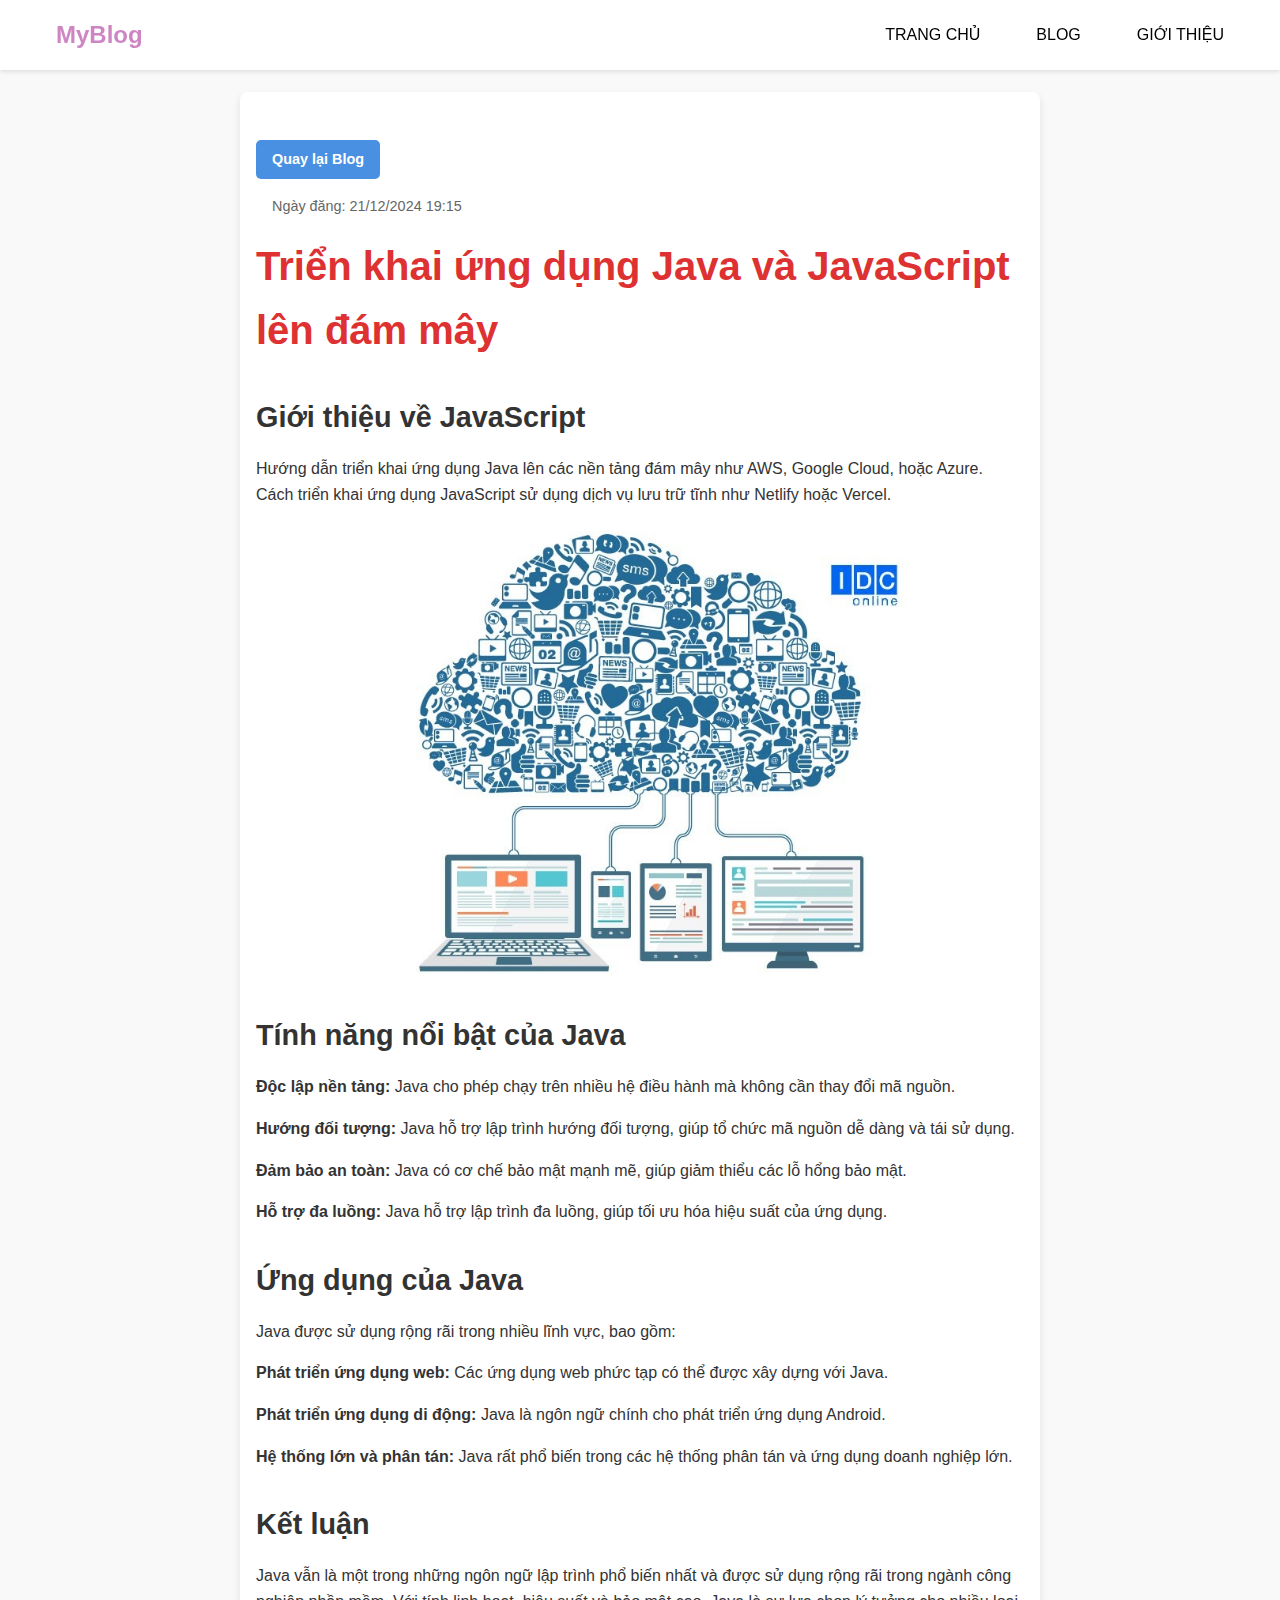
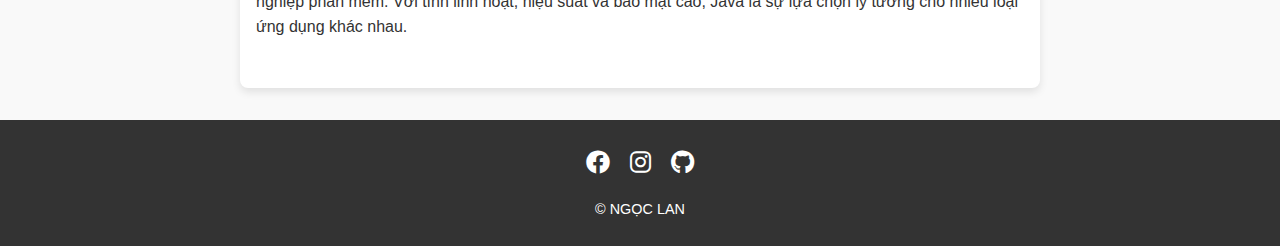
<file: ungdung_page.html>
<!DOCTYPE html>
<html lang="vi">
<head>
    <meta charset="UTF-8">
    <meta name="viewport" content="width=device-width, initial-scale=1.0">
    <meta name="description" content="Giới thiệu về Java và các ứng dụng của nó trong phát triển phần mềm.">
    <meta name="keywords" content="Java, lập trình, ngôn ngữ lập trình, ứng dụng phần mềm">
    <title>Giới thiệu về Java - Bài viết chi tiết</title>
    <link rel="stylesheet" href="./style.css">
    <link rel="stylesheet" href="https://cdnjs.cloudflare.com/ajax/libs/font-awesome/6.0.0-beta3/css/all.min.css">
    <style>
        body {
            font-family: Arial, sans-serif;
            line-height: 1.6;
            margin: 0;
            padding: 0;
            background-color: #f9f9f9;
            color: #333;
        }

        header {
            background-color: #ffffff;
            padding: 1rem 0;
        }

        header nav {
            display: flex;
            justify-content: space-between;
            align-items: center;
            max-width: 1200px;
            margin: 0 auto;
            padding: 0 1rem;
        }

        .logo {
            font-size: 1.5rem;
            font-weight: bold;
        }

        nav ul {
            list-style: none;
            display: flex;
            gap: 1.5rem;
        }

        nav ul li a {
            color: rgb(0, 0, 0);
            text-decoration: none;
            font-weight: 500;
        }

        nav ul li a:hover {
            text-decoration: underline;
        }

        .blog-post-detail {
            padding: 2rem 1rem;
            background-color: white;
            box-shadow: 0 4px 8px rgba(0, 0, 0, 0.1);
            max-width: 800px;
            margin: 2rem auto;
            border-radius: 8px;
        }

        .blog-post-detail h1 {
            font-size: 2.5rem;
            color: #de3131;
            margin-bottom: 1rem;
        }

        .post-image {
            width: 100%;
            max-width: 600px;
            margin: 1.5rem auto;
            display: block;
            border-radius: 8px;
        }

        .blog-post-detail p {
            margin: 1rem 0;
        }

        .blog-post-detail h2 {
            color: #333;
            margin-top: 2rem;
            font-size: 1.8rem;
        }

        .blog-post-detail ul,
        .blog-post-detail ol {
            margin: 1rem 0;
            padding-left: 1.5rem;
        }

        .blog-post-detail ul li,
        .blog-post-detail ol li {
            margin-bottom: 0.5rem;
        }

        .back-to-blog {
            display: inline-block;
            margin: 1rem 0;
            padding: 0.5rem 1rem;
            background-color: #4a90e2;
            color: white;
            text-decoration: none;
            border-radius: 5px;
            font-weight: bold;
            font-size: 0.9rem;
            transition: background-color 0.3s ease;
        }

        .back-to-blog:hover {
            background-color: #357abd;
        }

        footer {
            background-color: #333;
            color: white;
            text-align: center;
            padding: 1.5rem 0;
            margin-top: 2rem;
        }

        .social-links a {
            margin: 0 0.5rem;
            color: white;
            font-size: 1.5rem;
            text-decoration: none;
        }

        .social-links a:hover {
            color: #4a90e2;
        }

        footer p {
            margin-top: 1rem;
            font-size: 0.9rem;
        }
    </style>
</head>
<body>
    <header>
        <nav>
            <div class="logo">MyBlog</div>
            <ul>
                <li><a href="index.html">TRANG CHỦ</a></li>
                <li><a href="blog.html">BLOG</a></li>
                <li><a href="#about">GIỚI THIỆU</a></li>
            </ul>
        </nav>
    </header>

    <main>
        <section class="blog-post-detail">
            <article>
                <a href="blog.html" class="back-to-blog">Quay lại Blog</a>
                <span class="post-date">Ngày đăng: <time datetime="2024-12-31T10:00">21/12/2024 19:15</time></span>

                <h1>Triển khai ứng dụng Java và JavaScript lên đám mây</h1>
                <h2>Giới thiệu về JavaScript</h2>

                <p>Hướng dẫn triển khai ứng dụng Java lên các nền tảng đám mây như AWS, Google Cloud, hoặc Azure. Cách triển khai ứng dụng JavaScript sử dụng dịch vụ lưu trữ tĩnh như Netlify hoặc Vercel.</p>
                <img src="/img/dammay.jpeg" alt="JavaScript Cơ Bản" class="post-image">

                <h2>Tính năng nổi bật của Java</h2>
                <p><strong>Độc lập nền tảng:</strong>  Java cho phép chạy trên nhiều hệ điều hành mà không cần thay đổi mã nguồn.</p>
                <p><strong>Hướng đối tượng:</strong>  Java hỗ trợ lập trình hướng đối tượng, giúp tổ chức mã nguồn dễ dàng và tái sử dụng.</p>
                <p><strong>Đảm bảo an toàn:</strong>  Java có cơ chế bảo mật mạnh mẽ, giúp giảm thiểu các lỗ hổng bảo mật.</p>
                <p><strong>Hỗ trợ đa luồng:</strong>  Java hỗ trợ lập trình đa luồng, giúp tối ưu hóa hiệu suất của ứng dụng.</p>
                <h2>Ứng dụng của Java</h2>
                <p>Java được sử dụng rộng rãi trong nhiều lĩnh vực, bao gồm:</p>
                <p><strong>Phát triển ứng dụng web:</strong> Các ứng dụng web phức tạp có thể được xây dựng với Java.</p>
                <p><strong>Phát triển ứng dụng di động:</strong> Java là ngôn ngữ chính cho phát triển ứng dụng Android.</p>
                <p><strong>Hệ thống lớn và phân tán:</strong> Java rất phổ biến trong các hệ thống phân tán và ứng dụng doanh nghiệp lớn.</p>

                <h2>Kết luận</h2>
                <p>Java vẫn là một trong những ngôn ngữ lập trình phổ biến nhất và được sử dụng rộng rãi trong ngành công nghiệp phần mềm. Với tính linh hoạt, hiệu suất và bảo mật cao, Java là sự lựa chọn lý tưởng cho nhiều loại ứng dụng khác nhau.</p>




            </article>
        </section>
    </main>

    <footer>
        <div class="social-links">
            <a href="https://www.facebook.com/share/1MXTkwxeTt/?mibextid=wwXIfr/" target="_blank"><i class="fab fa-facebook"></i></a>
            <a href="https://www.instagram.com/ngoclllann?igsh=aGhtMjh5ZG91dzF4/" target="_blank"><i class="fab fa-instagram"></i></a>
            <a href="https://github.com/ngocllan" target="_blank"><i class="fab fa-github"></i></a>
        </div>
        <p>&copy; NGỌC LAN</p>
    </footer>
</body>
</html>
</file>
<file: style.css>
/* Reset and base styles */
* {
    margin: 0;
    padding: 0;
    box-sizing: border-box;
}

body {
    font-family: 'Segoe UI', Tahoma, Geneva, Verdana, sans-serif;
    line-height: 1.6;
    color: #333;
    background-color: #f0f2f5;
}

/* Header styles */
header {
    background-color: #ffffff;
    box-shadow: 0 2px 4px rgba(0, 0, 0, 0.1);
    position: fixed;
    width: 100%;
    z-index: 1000;
}

nav {
    display: flex;
    justify-content: space-between;
    align-items: center;
    padding: 1rem 5%;
    max-width: 1200px;
    margin: 0 auto;
}

.logo {
    font-size: 1.5rem;
    font-weight: bold;
    color: #ce86c3;
}

nav ul {
    list-style-type: none;
    display: flex;
}

nav ul li {
    margin-left: 2rem;
}

nav ul li a {
    color: #333;
    text-decoration: none;
    font-weight: 500;
    transition: color 0.3s ease;
}

nav ul li a:hover {
    color:  #ce86c3;
}

nav ul li a.active {
    color:  #ce86c3;
    border-bottom: 2px solid  #ce86c3;
}

/* Main content styles */
main {
    padding-top: 60px;
}

/* Hero section */
.hero {
    background-image: url('/placeholder.svg?height=600&width=1200');
    background-size: cover;
    background-position: center;
    height: 80vh;
    display: flex;
    align-items: center;
    justify-content: center;
    text-align: center;
    color: #ffffff;
    position: relative;
}

.hero::before {
    content: '';
    position: absolute;
    top: 0;
    left: 0;
    right: 0;
    bottom: 0;
    background-color: rgba(0, 0, 0, 0.5);
    background-image: url('./img/C3DE9A2A-55E2-4EEB-9BAD-E46050392FC8_1_102_a.jpeg');
    background-size: cover;
    background-position: center;
}

.hero-content {
    position: relative;
    z-index: 1;
}

.hero h1 {
    font-size: 3.5rem;
    margin-bottom: 1rem;
    animation: fadeInUp 1s ease-out;
}

.hero p {
    font-size: 1.5rem;
    animation: fadeInUp 1s ease-out 0.5s both;
}

/* Profile section */
.profile {
    display: flex;
    align-items: center;
    justify-content: center;
    padding: 5rem 5%;
    background-color: #ffffff;
}

.profile-image {
    flex: 1;
    text-align: center;
}

.profile-image img {
    width: 300px;
    height: 300px;
    border-radius: 50%;
    object-fit: cover;
    box-shadow: 0 4px 8px rgba(0, 0, 0, 0.1);
    transition: transform 0.3s ease;
}

.profile-image img:hover {
    transform: scale(1.05);
}

.profile-info {
    flex: 1;
    padding-left: 3rem;
}

.profile-info h2 {
    font-size: 2.5rem;
    margin-bottom: 1rem;
    color:  #ce86c3;
}

.profile-info p {
    font-size: 1.1rem;
    margin-bottom: 1.5rem;
}

.profile-info ul {
    list-style-type: none;
}

.profile-info ul li {
    margin-bottom: 0.5rem;
    display: flex;
    align-items: center;
}

.profile-info ul li i {
    margin-right: 0.5rem;
    color:  #ce86c3;
}

/* Skills section */
.skills {
    padding: 5rem 5%;
    background-color: #f8f9fa;
    text-align: center;
}

.skills h2 {
    font-size: 2.5rem;
    margin-bottom: 2rem;
    color:  #ce86c3;
}

.skill-grid {
    display: grid;
    grid-template-columns: repeat(auto-fit, minmax(150px, 1fr));
    gap: 2rem;
    max-width: 800px;
    margin: 0 auto;
}

.skill-item {
    background-color: #ffffff;
    padding: 1.5rem;
    border-radius: 8px;
    box-shadow: 0 2px 4px rgba(0, 0, 0, 0.1);
    transition: transform 0.3s ease;
}

.skill-item:hover {
    transform: translateY(-5px);
}

.skill-item i {
    font-size: 3rem;
    margin-bottom: 1rem;
    color:  #ce86c3;
}

.skill-item span {
    font-size: 1.1rem;
    font-weight: 500;
}

/* Blog styles */
.blog-hero {
    background-color: #fef0fc;
    color: #000000;
    text-align: center;
    padding: 5rem 1rem;
    margin-bottom: 3rem;
}

.blog-hero h1 {
    font-size: 3rem;
    margin-top: 2rem; /* Thêm khoảng cách trên chữ "Blog của Lan" */
    margin-bottom: 1rem;
}

.blog-hero p {
    font-size: 1.2rem;
    max-width: 600px;
    margin: 0 auto;
}

.blog-posts {
    display: grid;
    grid-template-columns: repeat(auto-fit, minmax(300px, 1fr));
    gap: 2rem;
    padding: 0 5%;
    max-width: 1200px;
    margin: 0 auto;
}

.blog-post {
    background-color: #ffffff;
    border-radius: 8px;
    overflow: hidden;
    box-shadow: 0 4px 6px rgba(0, 0, 0, 0.1);
    transition: transform 0.3s ease;
}

.blog-post:hover {
    transform: translateY(-5px);
}

.blog-post img {
    width: 100%;
    height: 200px;
    object-fit: cover;
    transition: transform 0.3s ease;
}

.blog-post img:hover {
    transform: scale(1.05);
}

.blog-post h2 {
    font-size: 1.5rem;
    margin: 1rem;
}

.blog-post p {
    font-size: 1rem;
    margin: 0 1rem 1rem;
    color: #666;
}

.read-more {
    display: inline-block;
    margin: 0 1rem 1rem;
    padding: 0.5rem 1rem;
    background-color:  #ce86c3;
    color: #ffffff;
    text-decoration: none;
    border-radius: 4px;
    transition: background-color 0.3s ease;
}

.read-more:hover {
    background-color:  #ce86c3;
}

/* date*/
.post-date {
    display: block;
    font-size: 0.9rem;
    color: #666;
    margin: 0 1rem 1rem;
}

/* No results message */
.no-results {
    text-align: center;
    font-size: 1.2rem;
    color: #999;
    margin-top: 2rem;
    display: none; /* Ẩn mặc định */
}

/* Footer styles */
footer {
    background-color: #333;
    color: #fff;
    text-align: center;
    padding: 2rem 0;
}

.social-links {
    margin-bottom: 1rem;
}

.social-links a {
    color: #fff;
    font-size: 1.5rem;
    margin: 0 0.5rem;
    transition: color 0.3s ease;
}

.social-links a:hover {
    color:  #ce86c3;
}

/* Animations */
@keyframes fadeInUp {
    from {
        opacity: 0;
        transform: translateY(20px);
    }
    to {
        opacity: 1;
        transform: translateY(0);
    }
}
/* Certifications Section */
.courses {
    padding: 5rem 5%;
    background-color: #f8f9fa;
    text-align: center;
}

.courses h2 {
    font-size: 2.5rem;
    margin-bottom: 2rem;
    color:  #ce86c3;
}

.courses ul {
    list-style-type: none;
    padding: 0;
    display: grid;
    grid-template-columns: repeat(3, 1fr); /* 3 columns */
    gap: 2rem;
    justify-items: center; /* Center items horizontally */
}

.courses li {
    background-color: #ffffff;
    padding: 2rem;
    border-radius: 8px;
    box-shadow: 0 2px 4px rgba(0, 0, 0, 0.1);
    transition: transform 0.3s ease;
    width: 100%; /* Ensure each item fills the grid cell */
}

.courses li:hover {
    transform: translateY(-5px);
}

.courses h3 {
    font-size: 1.8rem;
    margin-bottom: 1rem;
    color: #333;
}

.courses p {
    font-size: 1.1rem;
    margin-bottom: 1.5rem;
    color: #666;
}

.courses a {
    display: inline-block;
    text-decoration: none;
    transition: transform 0.3s ease;
}

.courses a:hover {
    transform: scale(1.05);
}

.courses img {
    width: 100%;
    max-width: 200px;
    height: auto;
    border-radius: 8px;
    object-fit: cover;
    transition: transform 0.3s ease;
}

.courses img:hover {
    transform: scale(1.05);
}

/* Responsive design for smaller screens */
@media (max-width: 768px) {
    .courses ul {
        grid-template-columns: repeat(2, 1fr); /* 2 columns on smaller screens */
    }
}

@media (max-width: 480px) {
    .courses ul {
        grid-template-columns: 1fr; /* 1 column on very small screens */
    }
}
</file>
